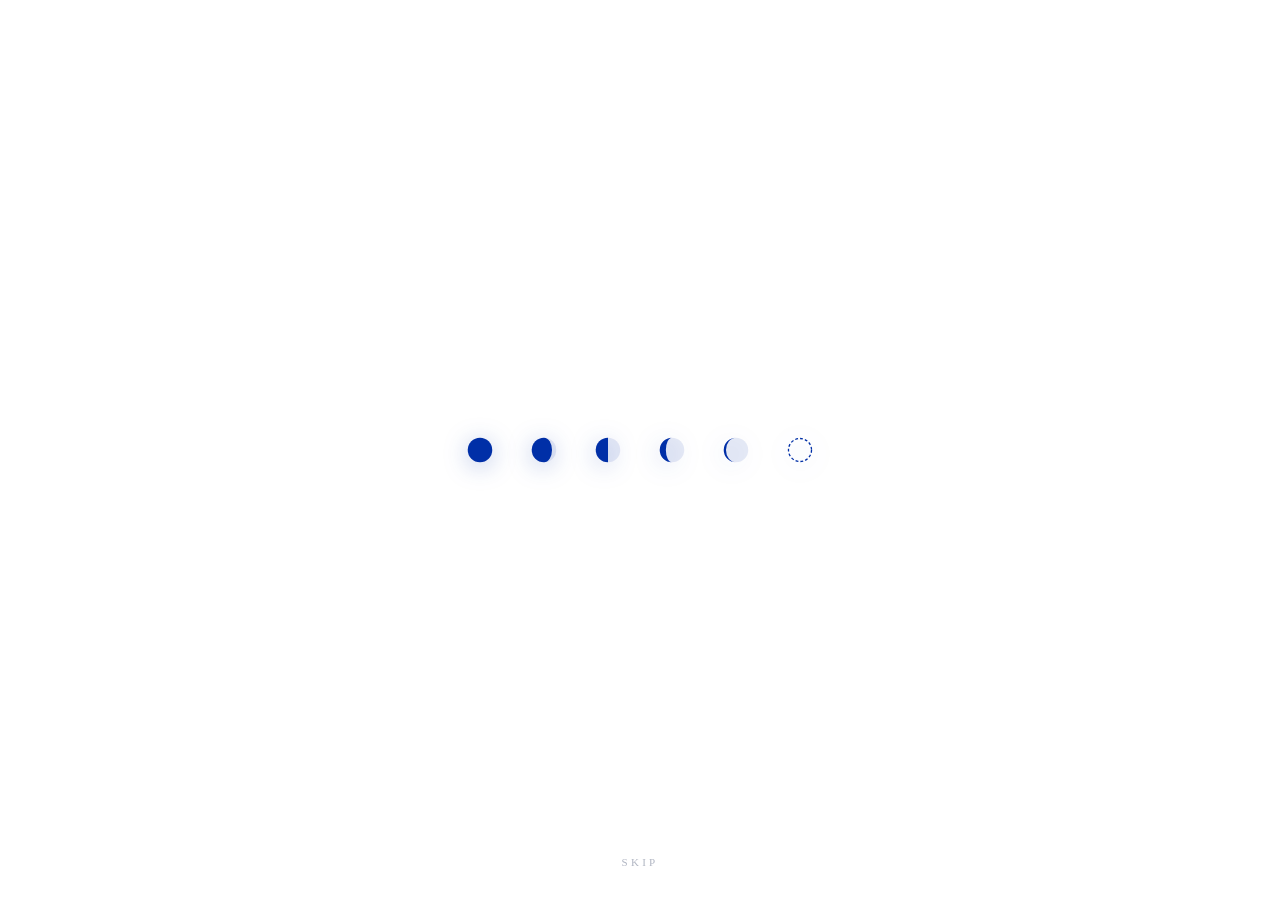
<file: index.html>
<!DOCTYPE html>
<html lang="zh-CN">
<head>
<meta charset="UTF-8" />
<meta name="viewport" content="width=device-width,initial-scale=1.0" />
<title>白鸟的接单小站</title>
<link rel="stylesheet" href="style.css" />
<!-- 仅在移动端预加载思源宋体 CN Light 子集字体，桌面端不产生额外请求 -->
<link rel="preload" as="font" type="font/woff2" href="assets/SourceHanSerifCN-Light.woff2" crossorigin media="(max-width:640px)" />
</head>
<body>

  <!-- ==================== 初始白底加载界面（6个由盈到缺克莱因蓝月相 -> welcome） ==================== -->
  <div class="loader-screen" id="loaderScreen">
    <div class="loader-stage">
      <div class="loader-moons" id="loaderMoons">
        <svg class="loader-moon" viewBox="0 0 36 36" aria-hidden="true">
          <circle cx="18" cy="18" r="13" fill="#002FA7"/>
        </svg>
        <svg class="loader-moon" viewBox="0 0 36 36" aria-hidden="true">
          <circle cx="18" cy="18" r="13" fill="rgba(0,47,167,0.10)"/>
          <path d="M18 5 A13 13 0 0 0 18 31 A8.5 13 0 0 0 18 5 Z" fill="#002FA7"/>
        </svg>
        <svg class="loader-moon" viewBox="0 0 36 36" aria-hidden="true">
          <circle cx="18" cy="18" r="13" fill="rgba(0,47,167,0.10)"/>
          <path d="M18 5 A13 13 0 0 0 18 31 Z" fill="#002FA7"/>
        </svg>
        <svg class="loader-moon" viewBox="0 0 36 36" aria-hidden="true">
          <circle cx="18" cy="18" r="13" fill="rgba(0,47,167,0.10)"/>
          <path d="M18 5 A13 13 0 0 0 18 31 A6.5 13 0 0 1 18 5 Z" fill="#002FA7"/>
        </svg>
        <svg class="loader-moon" viewBox="0 0 36 36" aria-hidden="true">
          <circle cx="18" cy="18" r="13" fill="rgba(0,47,167,0.10)"/>
          <path d="M18 5 A13 13 0 0 0 18 31 A10.6 13 0 0 1 18 5 Z" fill="#002FA7"/>
        </svg>
        <svg class="loader-moon" viewBox="0 0 36 36" aria-hidden="true">
          <circle cx="18" cy="18" r="12.2" fill="none" stroke="#002FA7" stroke-width="1.4" stroke-dasharray="3 2.2"/>
        </svg>
      </div>

      <div class="loader-welcome" id="loaderWelcome" aria-label="welcome">
        <span>w</span><span>e</span><span>l</span><span>c</span><span>o</span><span>m</span><span>e</span>
      </div>
    </div>

    <button class="loader-skip" id="loaderSkip" type="button">SKIP</button>
  </div>

  <!-- ==================== 联系方式弹窗（底图：https://pic1.imgdb.cn/i/034sMS7Hkhy7Dxhd1ig1c6.jpg，点击复制 ID） ==================== -->
  <div class="modal-overlay" id="contactModal" role="dialog" aria-modal="true" aria-labelledby="contactModalTitle">
    <div class="modal-dialog contact-dialog">
      <div>
        <div class="modal-star">✦</div>
        <div class="modal-title" id="contactModalTitle">联系方式</div>
        <div class="modal-sub">CONTACT INFORMATION</div>
      </div>

      <div>
        <div class="contact-list">
          <div class="contact-row" data-copy="shirotori1126" title="点击复制微信号">
            <span class="contact-platform">微信</span>
            <div class="contact-right">
              <span class="contact-id">shirotori1126</span>
              <span class="contact-copy-tag">复制</span>
            </div>
          </div>

          <div class="contact-row" data-copy="4291061676" title="点击复制小红书号">
            <span class="contact-platform">小红书</span>
            <div class="contact-right">
              <span class="contact-id">4291061676</span>
              <span class="contact-copy-tag">复制</span>
            </div>
          </div>
        </div>

        <div class="contact-hint" id="contactCopyHint">点击上方任意一行即可一键复制对应 ID</div>

        <div class="modal-actions">
          <button type="button" class="modal-btn modal-btn-yes" id="contactModalClose">关闭</button>
        </div>
      </div>
    </div>
  </div>

  <!-- ==================== 点击下载图片时的确认弹窗：“是否已经阅读完毕注意事项？” ==================== -->
  <div class="modal-overlay" id="notesConfirmModal" role="dialog" aria-modal="true" aria-labelledby="modalTitle">
    <div class="modal-dialog">
      <div class="modal-star">✦</div>
      <div class="modal-title" id="modalTitle">是否已经阅读完毕注意事项？</div>
      <div class="modal-tip" id="modalTip"></div>
      <div class="modal-actions">
        <a class="modal-btn modal-btn-yes" id="modalBtnYes" href="javascript:void(0)">是</a>
        <button type="button" class="modal-btn modal-btn-no" id="modalBtnNo">否</button>
      </div>
    </div>
  </div>

  <!-- ==================== 4. 自适应高度的多视图舞台 ==================== -->
  <div class="views-stage" id="viewsStage">

    <!-- ==================== 视图 A：主界面（首页） ==================== -->
    <section class="view view-home home is-active" id="view-home">
      <header class="home-header">
        <div><span class="dot"></span>SHIRATORI STUDIO</div>
        <!-- 5. 首页最上方右侧改为“联系方式 CONTACT”，点击弹出联系方式窗口 -->
        <button type="button" class="contact-trigger" id="openContactBtn">
          <span>联系方式</span>
          <span class="sep">·</span>
          <span>CONTACT</span>
        </button>
      </header>

      <!-- 正无穷行星带画布：纯粒子星尘自然过渡，在月亮图层之下 -->
      <canvas class="mobius-canvas" id="mobiusCanvas"></canvas>

      <!-- 核心视觉：月亮 (z-index: 2) + 景深 SHIRATORI 与单行灰色小字 (z-index: 3) -->
      <main class="hero-stage" id="heroStage">
        <div class="moon-stage" id="moonStage" title="点击月亮激起星环涟漪">
          <img src="assets/moon.png" alt="moon" draggable="false" />
        </div>

        <div class="brand-wrap" id="brandWrap">
          <div class="brand" aria-label="SHIRATORI">
            <span>S</span><span>H</span><span>I</span><span>R</span><span>A</span><span>T</span><span>O</span><span>R</span><span>I</span>
          </div>
          <div class="brand-sub">FOR AESTHETIC COMMISSIONS</div>
        </div>
      </main>

      <!-- 底部区域：无底色无边框音乐播放器（十字星芒） + 三个选项 + 水印 -->
      <footer class="home-footer">
        <div class="ins-player" id="insPlayer" aria-label="音乐播放器">
          <audio id="bgmAudio" preload="metadata"></audio>
          <div class="ins-player-top">
            <div class="ins-song-info">
              <!-- 1. 歌曲名前改为十字星芒（Four-Point Cross Starburst），保持上下浮动发光动态效果不变 -->
              <svg class="ins-pentagram" viewBox="0 0 24 24" aria-hidden="true">
                <!-- 斜向纤细星芒辅光 -->
                <path
                  d="M5.2 5.2 L10.7 10.7 L12 9.8 L13.3 10.7 L18.8 5.2 L13.3 12 L18.8 18.8 L12 13.3 L5.2 18.8 L10.7 12 Z"
                  fill="rgba(255,255,255,0.42)"
                />
                <!-- 主十字修长星芒 -->
                <path
                  d="M12 0.8 C12.5 8.1 15.9 11.5 23.2 12 C15.9 12.5 12.5 15.9 12 23.2 C11.5 15.9 8.1 12.5 0.8 12 C8.1 11.5 11.5 8.1 12 0.8 Z"
                  fill="#ffffff"
                />
                <circle cx="12" cy="12" r="1.6" fill="#ffffff" />
              </svg>
              <span class="ins-title" id="playerTitle">梦到内河</span>
            </div>

            <div class="ins-meta-right">
              <div class="ins-controls">
                <button class="ins-btn" id="btnMode" type="button" title="切换播放模式">
                  <svg id="modeIcon" viewBox="0 0 24 24">
                    <polyline points="17 1 21 5 17 9"></polyline>
                    <path d="M3 11V9a4 4 0 0 1 4-4h14"></path>
                    <polyline points="7 23 3 19 7 15"></polyline>
                    <path d="M21 13v2a4 4 0 0 1-4 4H3"></path>
                  </svg>
                </button>

                <button class="ins-btn" id="btnPrev" type="button" title="上一首">
                  <svg viewBox="0 0 24 24">
                    <polygon points="19 20 9 12 19 4 19 20"></polygon>
                    <line x1="5" y1="19" x2="5" y2="5"></line>
                  </svg>
                </button>

                <button class="ins-btn ins-btn-play" id="btnPlay" type="button" title="播放 / 暂停">
                  <svg id="playIcon" viewBox="0 0 24 24">
                    <polygon points="7 4 20 12 7 20 7 4"></polygon>
                  </svg>
                </button>

                <button class="ins-btn" id="btnNext" type="button" title="下一首">
                  <svg viewBox="0 0 24 24">
                    <polygon points="5 4 15 12 5 20 5 4"></polygon>
                    <line x1="19" y1="5" x2="19" y2="19"></line>
                  </svg>
                </button>
              </div>
              <span class="ins-mode-label" id="modeLabel">顺序循环</span>
              <span class="ins-time" id="playerTime">0:00 / 0:00</span>
            </div>
          </div>

          <div class="ins-progress-wrap" id="progressWrap" title="点击跳转进度">
            <div class="ins-progress-bar">
              <div class="ins-progress-fill" id="progressFill"></div>
              <div class="ins-progress-dot" id="progressDot"></div>
            </div>
          </div>
        </div>

        <nav class="options">
          <a class="option" href="#order" data-target="order" data-speed="2.2">
            <svg class="phase" viewBox="0 0 32 32" aria-hidden="true">
              <circle cx="16" cy="16" r="10.5" fill="rgba(255,255,255,0.06)"/>
              <path d="M16 5.5 A10.5 10.5 0 0 1 16 26.5 A7.2 10.5 0 0 0 16 5.5 Z" fill="#f2f5ff"/>
            </svg>
            <span class="zh">需求填写</span>
            <span class="en">ORDER</span>
            <span class="dot-indicator"></span>
          </a>

          <a class="option" href="#notes" data-target="notes" data-speed="2.2">
            <svg class="phase" viewBox="0 0 32 32" aria-hidden="true">
              <circle cx="16" cy="16" r="10.5" fill="rgba(255,255,255,0.06)"/>
              <path d="M16 5.5 A10.5 10.5 0 0 1 16 26.5 Z" fill="#f2f5ff"/>
            </svg>
            <span class="zh">注意事项</span>
            <span class="en">NOTES</span>
            <span class="dot-indicator"></span>
          </a>

          <a class="option" href="#share" data-target="share" data-speed="2.2">
            <svg class="phase" viewBox="0 0 32 32" aria-hidden="true">
              <circle cx="16" cy="16" r="10.5" fill="#f2f5ff"/>
            </svg>
            <span class="zh">美化分享</span>
            <span class="en">SHARE</span>
            <span class="dot-indicator"></span>
          </a>
        </nav>

        <div class="watermark">@shiratori</div>
      </footer>
    </section>

    <!-- ==================== 视图 B：需求填写 ==================== -->
    <section class="view page" id="view-order">
      <header class="topbar">
        <div class="brand-sm" data-target="home">SHIRATORI</div>
        <div class="sub-nav">
          <button class="sub-nav-link active" data-target="order" type="button">需求填写</button>
          <button class="sub-nav-link" data-target="notes" type="button">注意事项</button>
          <button class="sub-nav-link" data-target="share" type="button">美化分享</button>
          <button class="back" data-target="home" type="button">← 返回首页</button>
        </div>
      </header>

      <main class="page-inner">
        <form id="orderForm">
          <!-- 右上角必填项「填表人」（克莱因蓝字体，明显展示） -->
          <div class="order-head-row">
            <div class="order-head-left">
              <h1>需求填写</h1>
              <p class="sub">请勾选您需要的美化项目并填写具体要求，底部将实时计算总金额，提交后可生成小票样式需求单图片。</p>
            </div>
            <div class="filler-box">
              <label class="filler-label" for="fillerNameInput">填表人<span class="req">*</span></label>
              <input
                type="text"
                name="filler_name"
                id="fillerNameInput"
                class="filler-input"
                placeholder="请填写您的称呼 / ID"
                required
              />
            </div>
          </div>

          <div class="divider"></div>

          <!-- 01 您需要？ -->
          <div class="form-section">
            <div class="section-title">
              <span class="num">01</span>您需要？
              <span class="hint">可多选，勾选后均可展开选填备注栏</span>
            </div>

            <div class="choice-list" id="serviceList">
              <!-- 全局美化 -->
              <div class="choice-item" data-item="global">
                <div class="choice-head">
                  <label class="choice-label">
                    <input type="checkbox" name="svc_global" value="1" />
                    <span>全局美化</span>
                  </label>
                  <span class="catalog-dots"></span>
                  <span class="catalog-price">30￥</span>
                </div>
                <div class="choice-note">
                  <input type="text" name="note_global" placeholder="备注（选填）：对全局美化的补充说明……" />
                </div>
              </div>

              <!-- 正文前状态栏 -->
              <div class="choice-item" data-item="pre_status">
                <div class="choice-head">
                  <label class="choice-label">
                    <input type="checkbox" name="svc_pre_status" value="1" />
                    <span>正文前状态栏</span>
                  </label>
                  <span class="catalog-dots"></span>
                  <span class="catalog-price">3￥</span>
                </div>
                <div class="choice-note">
                  <input type="text" name="note_pre_status" placeholder="备注（选填）：需要展示的字段或样式说明……" />
                </div>
              </div>

              <!-- 正文后状态栏 -->
              <div class="choice-item" data-item="post_status">
                <div class="choice-head">
                  <label class="choice-label">
                    <input type="checkbox" name="svc_post_status" value="1" />
                    <span>正文后状态栏<span class="choice-subdesc">默认三个，多一个加3￥</span></span>
                  </label>
                  <div class="qty-stepper">
                    <span>数量</span>
                    <button type="button" class="qty-btn" data-step="-1" data-for="post_qty">−</button>
                    <span class="qty-val" id="post_qty_val">3</span>
                    <button type="button" class="qty-btn" data-step="1" data-for="post_qty">+</button>
                    <span>个</span>
                    <input type="hidden" name="post_qty" id="post_qty" value="3" data-min="3" />
                  </div>
                  <span class="catalog-dots"></span>
                  <span class="catalog-price">5￥</span>
                </div>
                <div class="choice-note">
                  <input type="text" name="note_post_status" placeholder="备注（选填）：各状态栏具体内容或顺序……" />
                </div>
              </div>

              <!-- 侧边栏 -->
              <div class="choice-item" data-item="sidebar">
                <div class="choice-head">
                  <label class="choice-label">
                    <input type="checkbox" name="svc_sidebar" value="1" />
                    <span>侧边栏</span>
                  </label>
                  <div class="qty-stepper">
                    <span>数量</span>
                    <button type="button" class="qty-btn" data-step="-1" data-for="sidebar_qty">−</button>
                    <span class="qty-val" id="sidebar_qty_val">1</span>
                    <button type="button" class="qty-btn" data-step="1" data-for="sidebar_qty">+</button>
                    <span>个</span>
                    <input type="hidden" name="sidebar_qty" id="sidebar_qty" value="1" data-min="1" />
                  </div>
                  <span class="catalog-dots"></span>
                  <span class="catalog-price">5￥</span>
                </div>
                <div class="choice-note">
                  <input type="text" name="note_sidebar" placeholder="备注（选填）：侧边栏栏目/功能说明……" />
                </div>
              </div>

              <!-- 开屏动画 -->
              <div class="choice-item" data-item="splash">
                <div class="choice-head">
                  <label class="choice-label">
                    <input type="checkbox" name="svc_splash" value="1" />
                    <span>开屏动画</span>
                  </label>
                  <span class="catalog-dots"></span>
                  <span class="catalog-price">5￥</span>
                </div>
                <div class="choice-note">
                  <input type="text" name="note_splash" placeholder="备注（选填）：想要的开屏文案或动效感觉……" />
                </div>
              </div>

              <!-- 角色介绍组件 -->
              <div class="choice-item" data-item="char_card">
                <div class="choice-head">
                  <label class="choice-label">
                    <input type="checkbox" name="svc_char_card" value="1" />
                    <span>角色介绍组件</span>
                  </label>
                  <span class="catalog-dots"></span>
                  <span class="catalog-price">5￥</span>
                </div>
                <div class="choice-note">
                  <input type="text" name="note_char_card" placeholder="备注（选填）：角色名、人设信息或版式偏好……" />
                </div>
              </div>

              <!-- npc介绍组件 -->
              <div class="choice-item" data-item="npc_card">
                <div class="choice-head">
                  <label class="choice-label">
                    <input type="checkbox" name="svc_npc_card" value="1" />
                    <span>npc介绍组件</span>
                  </label>
                  <span class="catalog-dots"></span>
                  <span class="catalog-price">5￥</span>
                </div>
                <div class="choice-note">
                  <input type="text" name="note_npc_card" placeholder="备注（选填）：NPC数量、信息字段或样式……" />
                </div>
              </div>

              <!-- 桌宠 -->
              <div class="choice-item" data-item="pet">
                <div class="choice-head">
                  <label class="choice-label">
                    <input type="checkbox" name="svc_pet" value="1" />
                    <span>桌宠<span class="choice-subdesc">需自带q版图</span></span>
                  </label>
                  <span class="catalog-dots"></span>
                  <span class="catalog-price">15￥</span>
                </div>
                <div class="choice-note">
                  <input type="text" name="note_pet" placeholder="备注（选填）：桌宠互动动作或位置说明……" />
                </div>
              </div>

              <!-- 其余小组件 -->
              <div class="choice-item" data-item="other_widget">
                <div class="choice-head">
                  <label class="choice-label">
                    <input type="checkbox" name="svc_other_widget" value="1" />
                    <span>其余小组件<span class="choice-subdesc">视复杂程度不等</span></span>
                  </label>
                  <span class="catalog-dots"></span>
                  <span class="catalog-price">5￥起步</span>
                </div>
                <div class="choice-note">
                  <input type="text" name="note_other_widget" placeholder="备注（选填）：请描述想要的小组件效果……" />
                </div>
              </div>
            </div>
          </div>

          <!-- 02 是否需要加急？ -->
          <div class="form-section">
            <div class="section-title">
              <span class="num">02</span>是否需要加急？
            </div>
            <div class="radio-catalog">
              <div class="choice-head">
                <label class="choice-label">
                  <input type="radio" name="urgent" value="yes" />
                  <span>需要</span>
                </label>
                <span class="catalog-dots"></span>
                <span class="catalog-price">金额x2</span>
              </div>
              <div class="choice-head">
                <label class="choice-label">
                  <input type="radio" name="urgent" value="no" checked />
                  <span>不需要</span>
                </label>
                <span class="catalog-dots"></span>
                <span class="catalog-price">常规排期</span>
              </div>
            </div>
          </div>

          <!-- 03 聊天背景图是否指定char图？ -->
          <div class="form-section">
            <div class="section-title">
              <span class="num">03</span>聊天背景图是否指定char图？
            </div>
            <div class="radio-catalog">
              <div class="choice-head">
                <label class="choice-label">
                  <input type="radio" name="bg_char" value="指定 · 您自行提供" required />
                  <span>指定</span>
                </label>
                <span class="catalog-dots"></span>
                <span class="catalog-price" style="color:#666;font-weight:400;">您自行提供</span>
              </div>
              <div class="choice-head">
                <label class="choice-label">
                  <input type="radio" name="bg_char" value="不指定 · 默认我自由发挥" checked />
                  <span>不指定</span>
                </label>
                <span class="catalog-dots"></span>
                <span class="catalog-price" style="color:#666;font-weight:400;">默认我自由发挥</span>
              </div>
            </div>
          </div>

          <!-- 04 具体要求 -->
          <div class="form-section">
            <div class="section-title">
              <span class="num">04</span>具体要求
              <span class="hint">以下均为必填</span>
            </div>

            <div class="field">
              <label>整体风格？ <span class="req">*</span></label>
              <input type="text" name="req_style" placeholder="例如：简约、清新、文艺、复古画报、新中式……" required />
            </div>

            <div class="field">
              <label>色系？ <span class="req">*</span></label>
              <input type="text" name="req_color" placeholder="例如：黑白+克莱因蓝、灰粉、冷银白、奶白浅灰……" required />
            </div>

            <div class="field">
              <label>元素？ <span class="req">*</span></label>
              <input type="text" name="req_element" placeholder="例如：月相、星轨、白鸟、玫瑰、胶片、书页……" required />
            </div>
          </div>

          <!-- 05 有无其余特殊要求？ -->
          <div class="form-section">
            <div class="section-title">
              <span class="num">05</span>有无其余特殊要求？
            </div>
            <div class="radio-row">
              <label class="choice-label">
                <input type="radio" name="has_special" value="no" checked />
                <span>无</span>
              </label>
              <label class="choice-label">
                <input type="radio" name="has_special" value="yes" />
                <span>有<span class="choice-subdesc">勾选展开必填备注栏</span></span>
              </label>
            </div>
            <div class="field" id="specialNoteWrap" style="display:none;margin-top:16px;">
              <label>特殊要求备注 <span class="req">*</span></label>
              <input type="text" name="special_note" id="specialNoteInput" placeholder="请详细填写您的特殊要求……" />
            </div>
          </div>

          <!-- 底部实时总金额显示 -->
          <div class="total-bar">
            <div class="total-left">
              <span class="total-label">当前预估总金额</span>
              <span class="total-breakdown" id="totalBreakdown">暂未勾选项目</span>
            </div>
            <div class="total-amount" id="totalAmount">0￥</div>
          </div>

          <button class="btn-submit" type="submit">生成小票样式需求单</button>
          <p class="form-note">提交后将在下方生成包含您 ID 及专属配色备注的「SHIRATORI 客单小票」，可一键下载保存。</p>
        </form>

        <div class="export-area" id="exportArea">
          <h3 style="font-size:17px;font-weight:400;letter-spacing:.12em;margin-bottom:18px;">需求单小票预览</h3>
          <div class="receipt-preview-wrap">
            <canvas id="exportCanvas"></canvas>
            <img id="exportPreviewImg" class="receipt-preview-img" alt="SHIRATORI 需求单小票" />
          </div>
          <button type="button" id="downloadBtn" class="btn-submit">下载小票图片</button>
          <p class="download-status-tip" id="downloadStatusTip"></p>
          <p class="form-note" style="margin-top:8px;">点击按钮即可下载保存；也可直接在上方小票图片上「右键 → 图片另存为 / 长按保存」。</p>
        </div>
      </main>

      <div class="page-watermark">@shiratori</div>
    </section>

    <!-- ==================== 视图 C：注意事项 ==================== -->
    <section class="view page" id="view-notes">
      <header class="topbar">
        <div class="brand-sm" data-target="home">SHIRATORI</div>
        <div class="sub-nav">
          <button class="sub-nav-link" data-target="order" type="button">需求填写</button>
          <button class="sub-nav-link active" data-target="notes" type="button">注意事项</button>
          <button class="sub-nav-link" data-target="share" type="button">美化分享</button>
          <button class="back" data-target="home" type="button">← 返回首页</button>
        </div>
      </header>

      <main class="page-inner">
        <h1>注意事项</h1>
        <p class="sub">约单前请仔细阅读以下说明，确认合适后再进行委托。</p>
        <div class="divider"></div>

        <div class="block">
          <h3>关于美化</h3>
          <ul>
            <li>使用可商用小助手和自己的小助手制作，需标注商用小助手会和您说明</li>
            <li>请在确认能接受我风格的前提下进行约单</li>
            <li>更擅长简约、清新、文艺的风格，最不擅长赛博朋克和极繁主义</li>
          </ul>
        </div>

        <div class="block">
          <h3>关于修改</h3>
          <ul>
            <li>不接受任何形式的多人审稿，请见谅</li>
            <li>不接受无法在24h以内回复消息，出现这样的情况会主动提出终止合作，请见谅</li>
            <li>全局美化修改不超过10处，组件修改次数不超过5次，请尽量一次性说完所有要求，在我向您确认修改完成后，不再接受“还是之前的更好”或者重新对这部分提出修改要求</li>
          </ul>
        </div>

        <div class="block">
          <h3>关于流程</h3>
          <ul>
            <li>我的习惯是先做全局美化，再做状态栏、侧边栏，最后做其他组件，如果需要我先做什么可以提前说明</li>
            <li>效果会以预览图和视频的形式发送给您，如果想在卡内预览，我会给您发送链接</li>
          </ul>
        </div>

        <div class="block">
          <h3>其他</h3>
          <ul>
            <li>合作过程中有任何不满意或者其他原因可随时提出终止合作，我会按照已经制作的状况收取费用，或者不收取任何费用，我也不会发送作品并会将作品回收再使用</li>
          </ul>
        </div>

        <p class="thanks-closing">以上，感谢各位单主的信任，我会努力做出让您满意的美化❤</p>
      </main>

      <div class="page-watermark">@shiratori</div>
    </section>

    <!-- ==================== 视图 D：美化分享（白底） ==================== -->
    <section class="view page" id="view-share">
      <header class="topbar">
        <div class="brand-sm" data-target="home">SHIRATORI</div>
        <div class="sub-nav">
          <button class="sub-nav-link" data-target="order" type="button">需求填写</button>
          <button class="sub-nav-link" data-target="notes" type="button">注意事项</button>
          <button class="sub-nav-link active" data-target="share" type="button">美化分享</button>
          <button class="back" data-target="home" type="button">← 返回首页</button>
        </div>
      </header>

      <main class="page-inner">
        <h1>美化分享</h1>
        <div class="divider"></div>
        <p class="coming-soon">敬请期待</p>
      </main>

      <div class="page-watermark">@shiratori</div>
    </section>

  </div>

  <script>
  (function(){
    /* ============================================================
     * 1. 初始白底加载动画：6个克莱因蓝月相（由盈到缺）-> welcome -> 进入主界面
     * ============================================================ */
    const loaderScreen  = document.getElementById('loaderScreen');
    const loaderMoons   = document.getElementById('loaderMoons');
    const moonIcons     = loaderMoons.querySelectorAll('.loader-moon');
    const loaderWelcome = document.getElementById('loaderWelcome');
    const welcomeChars  = loaderWelcome.querySelectorAll('span');
    const loaderSkip    = document.getElementById('loaderSkip');
    let loaderFinished  = false;

    function finishLoader(){
      if(loaderFinished) return;
      loaderFinished = true;
      loaderScreen.classList.add('is-hidden');
    }

    loaderSkip.addEventListener('click', finishLoader);

    const stepDelay = 280;
    moonIcons.forEach(function(icon, idx){
      setTimeout(function(){
        if(loaderFinished) return;
        icon.classList.add('active');
      }, 220 + idx * stepDelay);
    });

    const allMoonsTime = 220 + moonIcons.length * stepDelay + 340;
    setTimeout(function(){
      if(loaderFinished) return;
      loaderMoons.classList.add('fade-out');
      setTimeout(function(){
        if(loaderFinished) return;
        loaderWelcome.classList.add('show');
        welcomeChars.forEach(function(ch, i){
          setTimeout(function(){
            ch.classList.add('char-in');
          }, i * 75);
        });
      }, 320);
    }, allMoonsTime);

    setTimeout(finishLoader, allMoonsTime + 1550);

    /* ============================================================
     * 4. 页面高度完全自适应 + 丝滑单页多视图切换
     *    （非当前视图平时 display:none，切换瞬间旧视图设为 is-leaving 叠层淡出，结束后立即隐藏）
     * ============================================================ */
    const views = {
      home:  document.getElementById('view-home'),
      order: document.getElementById('view-order'),
      notes: document.getElementById('view-notes'),
      share: document.getElementById('view-share')
    };

    let currentView = 'home';
    let hasVisitedNotes = false;
    try {
      if(sessionStorage.getItem('shiratori_visited_notes') === '1'){
        hasVisitedNotes = true;
      }
    } catch(e){}

    function markNotesVisited(){
      hasVisitedNotes = true;
      try { sessionStorage.setItem('shiratori_visited_notes', '1'); } catch(e){}
      if(typeof syncModalYesLinkAttr === 'function'){
        syncModalYesLinkAttr();
      }
    }

    function switchView(name, pushHash){
      const target = views[name] ? name : 'home';
      if(target === 'notes'){
        markNotesVisited();
      }
      if(target !== currentView){
        const prevEl = views[currentView];
        const nextEl = views[target];
        if(prevEl){
          prevEl.classList.remove('is-active');
          prevEl.classList.add('is-leaving');
          setTimeout(function(){
            prevEl.classList.remove('is-leaving');
          }, 640);
        }
        nextEl.classList.remove('is-leaving');
        // 触发重排以让新进入的视图执行丝滑淡入过渡
        void nextEl.offsetWidth;
        nextEl.classList.add('is-active');
        currentView = target;
      }
      window.scrollTo({ top: 0, behavior: 'smooth' });
      document.body.classList.toggle('is-light-view', target !== 'home');
      if(pushHash !== false){
        if(target === 'home'){
          history.replaceState(null, '', location.pathname + location.search);
        } else {
          history.replaceState(null, '', '#' + target);
        }
      }
    }

    document.querySelectorAll('[data-target]').forEach(function(el){
      el.addEventListener('click', function(e){
        e.preventDefault();
        const t = el.getAttribute('data-target');
        switchView(t, true);
      });
    });

    window.addEventListener('hashchange', function(){
      const h = (location.hash || '').replace('#', '');
      switchView(h || 'home', false);
    });

    const initHash = (location.hash || '').replace('#', '');
    if(initHash && views[initHash]){
      switchView(initHash, false);
    }

    /* ============================================================
     * 5. 首页右上角「联系方式 · CONTACT」弹窗 + 点击一键复制微信/小红书 ID
     * ============================================================ */
    const openContactBtn    = document.getElementById('openContactBtn');
    const contactModal      = document.getElementById('contactModal');
    const contactModalClose = document.getElementById('contactModalClose');
    const contactCopyHint   = document.getElementById('contactCopyHint');

    function copyTextToClipboard(text){
      if(navigator.clipboard && navigator.clipboard.writeText){
        return navigator.clipboard.writeText(text).catch(function(){
          return fallbackCopyText(text);
        });
      }
      return fallbackCopyText(text);
    }

    function fallbackCopyText(text){
      return new Promise(function(resolve){
        const ta = document.createElement('textarea');
        ta.value = text;
        ta.style.position = 'fixed';
        ta.style.opacity = '0';
        document.body.appendChild(ta);
        ta.focus();
        ta.select();
        try { document.execCommand('copy'); } catch(e){}
        document.body.removeChild(ta);
        resolve();
      });
    }

    if(openContactBtn){
      openContactBtn.addEventListener('click', function(){
        contactCopyHint.textContent = '点击上方任意一行即可一键复制对应 ID';
        contactModal.classList.add('is-open');
      });
    }

    if(contactModalClose){
      contactModalClose.addEventListener('click', function(){
        contactModal.classList.remove('is-open');
      });
    }

    contactModal.addEventListener('click', function(e){
      if(e.target === contactModal){
        contactModal.classList.remove('is-open');
      }
    });

    document.querySelectorAll('.contact-row[data-copy]').forEach(function(row){
      row.addEventListener('click', function(){
        const idText = row.getAttribute('data-copy');
        const tag = row.querySelector('.contact-copy-tag');
        copyTextToClipboard(idText).then(function(){
          row.classList.add('copied');
          tag.textContent = '已复制';
          contactCopyHint.textContent = '已成功复制：' + idText;
          setTimeout(function(){
            row.classList.remove('copied');
            tag.textContent = '复制';
          }, 1600);
        });
      });
    });

    /* ============================================================
     * 6. 音乐播放器（共 12 首曲目：原 3 首 + 新增 9 首，全部已缓存本地并配远程回退）
     * ============================================================ */
    const playlist = [
      {
        title: '梦到内河',
        src: 'assets/song1.mp3',
        fallback: 'https://music.163.com/song/media/outer/url?id=29343388.mp3'
      },
      {
        title: '今生今世',
        src: 'assets/song2.mp3',
        fallback: 'https://music.163.com/song/media/outer/url?id=186422.mp3'
      },
      {
        title: '枕头',
        src: 'assets/song3.mp3',
        fallback: 'https://music.163.com/song/media/outer/url?id=187345.mp3'
      },
      {
        title: '大热',
        src: 'assets/song4.mp3',
        fallback: 'https://videotourl.com/audio/1792913810520-6798ecbe-a893-4f95-b6ba-ce5ec2bf6624.mp3'
      },
      {
        title: '挪亚方舟',
        src: 'assets/song5.mp3',
        fallback: 'https://music.163.com/song/media/outer/url?id=186496.mp3'
      },
      {
        title: '十号风球',
        src: 'assets/song6.mp3',
        fallback: 'https://music.163.com/song/media/outer/url?id=186459.mp3'
      },
      {
        title: '怪你过分美丽',
        src: 'assets/song7.mp3',
        fallback: 'https://music.163.com/song/media/outer/url?id=2163722623.mp3'
      },
      {
        title: '共同渡过 Together Forever',
        src: 'assets/song8.mp3',
        fallback: 'https://music.163.com/song/media/outer/url?id=2032788748.mp3'
      },
      {
        title: '当爱已成往事',
        src: 'assets/song9.mp3',
        fallback: 'https://videotourl.com/audio/1793888107583-9a39e701-1670-4e4a-9ed3-26eee324c69b.mp3'
      },
      {
        title: '侯斯顿之恋',
        src: 'assets/song10.mp3',
        fallback: 'https://videotourl.com/audio/1793888133389-a31e8435-3381-467a-b3a4-9c318b043c55.mp3'
      },
      {
        title: '我',
        src: 'assets/song11.mp3',
        fallback: 'https://videotourl.com/audio/1793888121881-f2a41a86-f968-43f3-ab07-c88d27689e06.mp3'
      },
      {
        title: '午后红茶',
        src: 'assets/song12.mp3',
        fallback: 'https://music.163.com/song/media/outer/url?id=1911495017.mp3'
      }
    ];

    const modes = [
      {
        key: 'loop',
        label: '顺序循环',
        svg: '<polyline points="17 1 21 5 17 9"></polyline><path d="M3 11V9a4 4 0 0 1 4-4h14"></path><polyline points="7 23 3 19 7 15"></polyline><path d="M21 13v2a4 4 0 0 1-4 4H3"></path>'
      },
      {
        key: 'random',
        label: '随机播放',
        svg: '<polyline points="16 3 21 3 21 8"></polyline><line x1="4" y1="20" x2="21" y2="3"></line><polyline points="21 16 21 21 16 21"></polyline><line x1="15" y1="15" x2="21" y2="21"></line><line x1="4" y1="4" x2="9" y2="9"></line>'
      },
      {
        key: 'single',
        label: '单曲循环',
        svg: '<polyline points="17 1 21 5 17 9"></polyline><path d="M3 11V9a4 4 0 0 1 4-4h14"></path><polyline points="7 23 3 19 7 15"></polyline><path d="M21 13v2a4 4 0 0 1-4 4H3"></path><line x1="12" y1="9" x2="12" y2="15"></line>'
      }
    ];

    const insPlayer    = document.getElementById('insPlayer');
    const audio        = document.getElementById('bgmAudio');
    const playerTitle  = document.getElementById('playerTitle');
    const playerTime   = document.getElementById('playerTime');
    const progressWrap = document.getElementById('progressWrap');
    const progressFill = document.getElementById('progressFill');
    const progressDot  = document.getElementById('progressDot');
    const btnPlay      = document.getElementById('btnPlay');
    const playIcon     = document.getElementById('playIcon');
    const btnPrev      = document.getElementById('btnPrev');
    const btnNext      = document.getElementById('btnNext');
    const btnMode      = document.getElementById('btnMode');
    const modeIcon     = document.getElementById('modeIcon');
    const modeLabel    = document.getElementById('modeLabel');

    let curIndex  = 0;
    let modeIndex = 0;

    function fmtTime(sec){
      if(!isFinite(sec) || sec < 0) return '0:00';
      const m = Math.floor(sec / 60);
      const s = Math.floor(sec % 60);
      return m + ':' + (s < 10 ? '0' + s : s);
    }

    function syncPlayUI(playing){
      insPlayer.classList.toggle('is-playing', playing);
      if(playing){
        playIcon.innerHTML = '<rect x="6" y="4" width="4" height="16"></rect><rect x="14" y="4" width="4" height="16"></rect>';
      } else {
        playIcon.innerHTML = '<polygon points="7 4 20 12 7 20 7 4"></polygon>';
      }
    }

    function loadTrack(idx, autoPlay){
      curIndex = (idx + playlist.length) % playlist.length;
      const track = playlist[curIndex];
      playerTitle.textContent = track.title;
      audio.dataset.usedFallback = '0';
      audio.src = track.src;
      progressFill.style.width = '0%';
      progressDot.style.left = '0%';
      playerTime.textContent = '0:00 / 0:00';
      if(autoPlay){
        audio.play().then(function(){
          syncPlayUI(true);
        }).catch(function(){
          syncPlayUI(false);
        });
      }
    }

    audio.addEventListener('error', function(){
      const track = playlist[curIndex];
      if(audio.dataset.usedFallback !== '1' && track && track.fallback){
        audio.dataset.usedFallback = '1';
        audio.src = track.fallback;
      }
    });

    function nextTrack(fromEnded){
      const curMode = modes[modeIndex].key;
      if(fromEnded && curMode === 'single'){
        audio.currentTime = 0;
        audio.play();
        return;
      }
      if(curMode === 'random'){
        let next = Math.floor(Math.random() * playlist.length);
        if(playlist.length > 1 && next === curIndex){
          next = (curIndex + 1) % playlist.length;
        }
        loadTrack(next, true);
      } else {
        loadTrack(curIndex + 1, true);
      }
    }

    function prevTrack(){
      const curMode = modes[modeIndex].key;
      if(curMode === 'random'){
        let prev = Math.floor(Math.random() * playlist.length);
        if(playlist.length > 1 && prev === curIndex){
          prev = (curIndex - 1 + playlist.length) % playlist.length;
        }
        loadTrack(prev, true);
      } else {
        loadTrack(curIndex - 1, true);
      }
    }

    btnPlay.addEventListener('click', function(){
      if(audio.paused){
        audio.play().then(function(){ syncPlayUI(true); }).catch(function(){});
      } else {
        audio.pause();
        syncPlayUI(false);
      }
    });

    btnNext.addEventListener('click', function(){ nextTrack(false); });
    btnPrev.addEventListener('click', function(){ prevTrack(); });

    btnMode.addEventListener('click', function(){
      modeIndex = (modeIndex + 1) % modes.length;
      modeIcon.innerHTML = modes[modeIndex].svg;
      modeLabel.textContent = modes[modeIndex].label;
    });

    audio.addEventListener('timeupdate', function(){
      const cur = audio.currentTime || 0;
      const dur = audio.duration || 0;
      const pct = dur > 0 ? Math.min(100, (cur / dur) * 100) : 0;
      progressFill.style.width = pct.toFixed(2) + '%';
      progressDot.style.left   = pct.toFixed(2) + '%';
      playerTime.textContent   = fmtTime(cur) + ' / ' + fmtTime(dur);
    });

    audio.addEventListener('loadedmetadata', function(){
      playerTime.textContent = fmtTime(audio.currentTime || 0) + ' / ' + fmtTime(audio.duration || 0);
    });

    audio.addEventListener('ended', function(){
      nextTrack(true);
    });

    progressWrap.addEventListener('click', function(e){
      const rect = progressWrap.getBoundingClientRect();
      const ratio = Math.max(0, Math.min(1, (e.clientX - rect.left) / rect.width));
      if(audio.duration){
        audio.currentTime = ratio * audio.duration;
      }
    });

    loadTrack(0, false);
    let autoPlayTried = false;
    function tryStartAudioOnce(){
      if(autoPlayTried) return;
      autoPlayTried = true;
      if(audio.paused){
        audio.play().then(function(){ syncPlayUI(true); }).catch(function(){});
      }
    }
    window.addEventListener('click', tryStartAudioOnce, { once: true });

    /* ============================================================
     * 主界面：正无穷（∞）行星尘埃带
     * ============================================================ */
    const canvas     = document.getElementById('mobiusCanvas');
    const ctx        = canvas.getContext('2d');
    const moonStage  = document.getElementById('moonStage');
    const brandWrap  = document.getElementById('brandWrap');
    const brandSpans = document.querySelectorAll('.brand span');
    const DPR        = Math.min(window.devicePixelRatio || 1, 2);

    let W = 0, H = 0, cx = 0, cy = 0, A = 0;

    const pointer = {
      x: 0, y: 0,
      nx: 0, ny: 0,
      tx: 0, ty: 0,
      active: false,
      speedBoost: 1,
      targetBoost: 1,
      pulse: 0
    };

    function syncCenter(){
      if(moonStage && views.home.classList.contains('is-active')){
        const r = moonStage.getBoundingClientRect();
        cx = (r.left + r.width / 2) * DPR;
        cy = (r.top  + r.height / 2) * DPR;
      } else {
        cx = W / 2;
        cy = H * 0.45;
      }
      A = Math.min(W * 0.46, H * 0.56);
    }

    function resize(){
      W = canvas.width  = Math.floor(innerWidth  * DPR);
      H = canvas.height = Math.floor(innerHeight * DPR);
      canvas.style.width  = innerWidth + 'px';
      canvas.style.height = innerHeight + 'px';
      syncCenter();
    }
    resize();
    addEventListener('resize', resize);

    const trail = [];
    window.addEventListener('mousemove', function(e){
      pointer.x = e.clientX * DPR;
      pointer.y = e.clientY * DPR;
      pointer.nx = (e.clientX / innerWidth  - 0.5) * 2;
      pointer.ny = (e.clientY / innerHeight - 0.5) * 2;
      pointer.active = true;

      if(views.home.classList.contains('is-active') && brandSpans.length){
        const focusIdx = (pointer.nx * 0.5 + 0.5) * (brandSpans.length - 1);
        brandSpans.forEach(function(sp, idx){
          const dist = Math.abs(idx - focusIdx);
          const blur = Math.max(0, (dist - 1.2) * 0.42);
          const z    = (18 - dist * 7).toFixed(1);
          const op   = Math.max(0.74, 1 - dist * 0.045).toFixed(2);
          sp.style.filter = 'blur(' + blur.toFixed(2) + 'px)';
          sp.style.opacity = op;
          sp.style.transform = 'translateZ(' + z + 'px)';
        });
      }

      if(views.home.classList.contains('is-active') && Math.random() < 0.65){
        trail.push({
          x: pointer.x + (Math.random() - 0.5) * 8 * DPR,
          y: pointer.y + (Math.random() - 0.5) * 8 * DPR,
          vx: (Math.random() - 0.5) * 0.45 * DPR,
          vy: (Math.random() - 0.5) * 0.45 * DPR - 0.25 * DPR,
          r: (0.6 + Math.random() * 1.2) * DPR,
          life: 1
        });
        if(trail.length > 42) trail.shift();
      }
    });

    const ripples = [];
    if(moonStage){
      moonStage.addEventListener('click', function(){
        pointer.pulse = 1;
        ripples.push({ r: moonStage.offsetWidth * 0.42 * DPR, alpha: 0.55 });
      });
    }

    document.querySelectorAll('.options .option').forEach(function(opt){
      opt.addEventListener('mouseenter', function(){
        pointer.targetBoost = 2.4;
      });
      opt.addEventListener('mouseleave', function(){
        pointer.targetBoost = 1;
        opt.style.transform = '';
      });
      opt.addEventListener('mousemove', function(e){
        const r = opt.getBoundingClientRect();
        const mx = (e.clientX - (r.left + r.width / 2)) * 0.18;
        const my = (e.clientY - (r.top  + r.height / 2)) * 0.18;
        opt.style.transform = 'translate(' + mx.toFixed(1) + 'px,' + (my - 3).toFixed(1) + 'px)';
      });
    });

    function infinityPoint(t, radialOffset, normalOffset, zJitter, time){
      const s = Math.sin(t);
      const c = Math.cos(t);
      const d = 1 + s * s;

      let x = (A * c) / d;
      let y = (A * 0.58 * s * c) / d;

      const dt = 0.01;
      const s2 = Math.sin(t + dt), c2 = Math.cos(t + dt), d2 = 1 + s2 * s2;
      const dx = (A * c2) / d2 - x;
      const dy = (A * 0.58 * s2 * c2) / d2 - y;
      const len = Math.hypot(dx, dy) || 1;
      const nx = -dy / len;
      const ny =  dx / len;

      const wingSpread = 0.62 + 0.78 * Math.abs(c);
      x += nx * radialOffset * wingSpread;
      y += ny * radialOffset * wingSpread;

      let z = Math.sin(t) * (A * 0.24) + normalOffset + zJitter;

      const tiltZ = -0.14 + Math.sin(time * 0.4) * 0.025 + pointer.tx * 0.08;
      const tiltX =  0.22 + Math.cos(time * 0.3) * 0.02  + pointer.ty * 0.10;

      const x1 = x * Math.cos(tiltZ) - y * Math.sin(tiltZ);
      const y1 = x * Math.sin(tiltZ) + y * Math.cos(tiltZ);
      const y2 = y1 * Math.cos(tiltX) - z * Math.sin(tiltX);
      const z2 = y1 * Math.sin(tiltX) + z * Math.cos(tiltX);

      const fov = 1150 * DPR;
      const scale = fov / (fov - z2);
      return {
        x: cx + x1 * scale,
        y: cy + y2 * scale,
        z: z2,
        scale: scale
      };
    }

    function randGauss(){
      return (Math.random() + Math.random() + Math.random() - 1.5) / 1.5;
    }

    const COUNT = 2000;
    const particles = [];
    for(let i = 0; i < COUNT; i++){
      const tier = Math.random();
      const spread = tier < 0.46 ? 0.046 : (tier < 0.84 ? 0.10 : 0.19);
      const isBright = Math.random() < 0.095;
      particles.push({
        t: Math.random() * Math.PI * 2,
        rRatio: randGauss() * spread,
        nRatio: randGauss() * 0.04,
        zRatio: randGauss() * 0.032,
        speed: (0.00055 + Math.random() * 0.0011) * (Math.random() < 0.14 ? 1.45 : 1),
        size: isBright ? (1.35 + Math.random() * 1.05) : (0.48 + Math.random() * 0.95),
        alpha: tier < 0.46
          ? (0.46 + Math.random() * 0.46)
          : (tier < 0.84 ? (0.28 + Math.random() * 0.46) : (0.14 + Math.random() * 0.30)),
        twinklePhase: Math.random() * Math.PI * 2,
        twinkleSpeed: 0.015 + Math.random() * 0.035,
        bright: isBright
      });
    }

    const bgStars = [];
    for(let i = 0; i < 85; i++){
      bgStars.push({
        x: Math.random(),
        y: Math.random(),
        r: (0.35 + Math.random() * 0.85) * DPR,
        a: 0.10 + Math.random() * 0.30,
        p: Math.random() * Math.PI * 2,
        s: 0.008 + Math.random() * 0.02
      });
    }

    let time = 0;
    function frame(){
      requestAnimationFrame(frame);
      if(!views.home.classList.contains('is-active')) return;

      time += 0.016;
      pointer.tx += (pointer.nx - pointer.tx) * 0.06;
      pointer.ty += (pointer.ny - pointer.ty) * 0.06;
      pointer.speedBoost += (pointer.targetBoost - pointer.speedBoost) * 0.08;
      if(pointer.pulse > 0.001) pointer.pulse *= 0.94; else pointer.pulse = 0;

      if(moonStage && brandWrap){
        const mx = (-pointer.tx * 7).toFixed(2);
        const my = (-pointer.ty * 7).toFixed(2);
        moonStage.style.transform = 'translate3d(' + mx + 'px,' + my + 'px,0)';
        const bx = (pointer.tx * 11).toFixed(2);
        const by = (pointer.ty * 8).toFixed(2);
        brandWrap.style.transform = 'translate(calc(-50% + ' + bx + 'px), calc(-46% + ' + by + 'px))';
      }

      syncCenter();
      ctx.clearRect(0, 0, W, H);

      for(const st of bgStars){
        st.p += st.s;
        const a = st.a * (0.55 + 0.45 * Math.sin(st.p));
        ctx.fillStyle = 'rgba(240,244,252,' + a.toFixed(3) + ')';
        ctx.beginPath();
        ctx.arc(st.x * W, st.y * H, st.r, 0, Math.PI * 2);
        ctx.fill();
      }

      ctx.save();
      ctx.globalCompositeOperation = 'lighter';

      const STEPS = 180;
      ctx.lineWidth = 20 * DPR;
      ctx.strokeStyle = 'rgba(255, 255, 255, 0.04)';
      ctx.beginPath();
      for(let i = 0; i <= STEPS; i++){
        const t = (i / STEPS) * Math.PI * 2;
        const p = infinityPoint(t, 0, 0, 0, time);
        if(i === 0) ctx.moveTo(p.x, p.y); else ctx.lineTo(p.x, p.y);
      }
      ctx.stroke();

      const pulseExpand = 1 + pointer.pulse * 0.12;
      for(let i = 0; i < COUNT; i++){
        const pt = particles[i];
        pt.t += pt.speed * pointer.speedBoost;
        if(pt.t > Math.PI * 2) pt.t -= Math.PI * 2;
        pt.twinklePhase += pt.twinkleSpeed;

        const pos = infinityPoint(
          pt.t,
          pt.rRatio * A * pulseExpand,
          pt.nRatio * A,
          pt.zRatio * A,
          time
        );

        let px = pos.x, py = pos.y;
        if(pointer.active){
          const dx = px - pointer.x;
          const dy = py - pointer.y;
          const dist2 = dx * dx + dy * dy;
          const maxR = 110 * DPR;
          if(dist2 < maxR * maxR && dist2 > 1){
            const dist = Math.sqrt(dist2);
            const push = (1 - dist / maxR) * 14 * DPR;
            px += (dx / dist) * push;
            py += (dy / dist) * push;
          }
        }

        const depthFactor = 0.60 + 0.40 * ((pos.z / (A * 0.28)) * 0.5 + 0.5);
        const tw = 0.74 + 0.26 * Math.sin(pt.twinklePhase);
        const alpha = Math.min(1, Math.max(0.06, (pt.alpha + pointer.pulse * 0.25) * depthFactor * tw));
        const radius = pt.size * DPR * pos.scale * (0.78 + 0.22 * depthFactor);

        if(pt.bright){
          const g = ctx.createRadialGradient(px, py, 0, px, py, radius * 4.2);
          g.addColorStop(0, 'rgba(255,255,255,' + Math.min(1, alpha * 1.02).toFixed(3) + ')');
          g.addColorStop(0.38, 'rgba(240,245,255,' + (alpha * 0.44).toFixed(3) + ')');
          g.addColorStop(1, 'rgba(0,0,0,0)');
          ctx.fillStyle = g;
          ctx.beginPath();
          ctx.arc(px, py, radius * 4.2, 0, Math.PI * 2);
          ctx.fill();
        } else {
          ctx.fillStyle = 'rgba(248,250,255,' + alpha.toFixed(3) + ')';
          ctx.beginPath();
          ctx.arc(px, py, radius, 0, Math.PI * 2);
          ctx.fill();
        }
      }

      for(let i = ripples.length - 1; i >= 0; i--){
        const rp = ripples[i];
        rp.r += 4.5 * DPR;
        rp.alpha *= 0.95;
        ctx.strokeStyle = 'rgba(255,255,255,' + rp.alpha.toFixed(3) + ')';
        ctx.lineWidth = 1.2 * DPR;
        ctx.beginPath();
        ctx.arc(cx, cy, rp.r, 0, Math.PI * 2);
        ctx.stroke();
        if(rp.alpha < 0.015) ripples.splice(i, 1);
      }

      for(let i = trail.length - 1; i >= 0; i--){
        const tr = trail[i];
        tr.x += tr.vx;
        tr.y += tr.vy;
        tr.life -= 0.032;
        if(tr.life <= 0){
          trail.splice(i, 1);
          continue;
        }
        ctx.fillStyle = 'rgba(255,255,255,' + (tr.life * 0.55).toFixed(3) + ')';
        ctx.beginPath();
        ctx.arc(tr.x, tr.y, tr.r * tr.life, 0, Math.PI * 2);
        ctx.fill();
      }

      ctx.restore();
    }
    requestAnimationFrame(frame);

    /* ============================================================
     * 需求填写 + 3. 小票上用户 ID 前不加“填表人”字样 + 2. 修复小票图片点击下载
     * ============================================================ */
    const orderForm         = document.getElementById('orderForm');
    const totalAmountEl     = document.getElementById('totalAmount');
    const totalBreakdownEl  = document.getElementById('totalBreakdown');
    const specialNoteWrap   = document.getElementById('specialNoteWrap');
    const specialNoteInput  = document.getElementById('specialNoteInput');
    const downloadBtn       = document.getElementById('downloadBtn');
    const notesConfirmModal = document.getElementById('notesConfirmModal');
    const modalTip          = document.getElementById('modalTip');
    const modalBtnYes       = document.getElementById('modalBtnYes');
    const modalBtnNo        = document.getElementById('modalBtnNo');

    let latestReceiptDataUrl = '';
    let latestFillerName     = '';

    document.querySelectorAll('#serviceList .choice-item').forEach(function(item){
      const cb = item.querySelector('input[type="checkbox"]');
      cb.addEventListener('change', function(){
        item.classList.toggle('is-checked', cb.checked);
        calculateTotal();
      });
    });

    document.querySelectorAll('.qty-btn').forEach(function(btn){
      btn.addEventListener('click', function(){
        const targetId = btn.getAttribute('data-for');
        const step = parseInt(btn.getAttribute('data-step'), 10);
        const input = document.getElementById(targetId);
        const valSpan = document.getElementById(targetId + '_val');
        const min = parseInt(input.getAttribute('data-min') || '1', 10);
        let cur = parseInt(input.value || String(min), 10) + step;
        if(cur < min) cur = min;
        if(cur > 99) cur = 99;
        input.value = String(cur);
        valSpan.textContent = String(cur);
        calculateTotal();
      });
    });

    document.querySelectorAll('input[name="urgent"]').forEach(function(r){
      r.addEventListener('change', calculateTotal);
    });
    document.querySelectorAll('input[name="has_special"]').forEach(function(r){
      r.addEventListener('change', function(){
        const isYes = document.querySelector('input[name="has_special"]:checked').value === 'yes';
        specialNoteWrap.style.display = isYes ? 'block' : 'none';
        specialNoteInput.required = isYes;
      });
    });

    function calculateTotal(){
      if(!orderForm) return { total: 0, hasOtherWidget: false, items: [], urgent: false };
      const f = orderForm;
      let base = 0;
      let hasOtherWidget = false;
      const selectedItems = [];

      if(f.svc_global.checked){
        base += 30;
        selectedItems.push({ title: '全局美化', priceText: '30￥', note: f.note_global.value.trim() });
      }
      if(f.svc_pre_status.checked){
        base += 3;
        selectedItems.push({ title: '正文前状态栏', priceText: '3￥', note: f.note_pre_status.value.trim() });
      }
      if(f.svc_post_status.checked){
        const qty = Math.max(3, parseInt(f.post_qty.value || '3', 10));
        const sub = 5 + (qty - 3) * 3;
        base += sub;
        selectedItems.push({ title: '正文后状态栏 ×' + qty, priceText: sub + '￥', note: f.note_post_status.value.trim() });
      }
      if(f.svc_sidebar.checked){
        const qty = Math.max(1, parseInt(f.sidebar_qty.value || '1', 10));
        const sub = qty * 5;
        base += sub;
        selectedItems.push({ title: '侧边栏 ×' + qty, priceText: sub + '￥', note: f.note_sidebar.value.trim() });
      }
      if(f.svc_splash.checked){
        base += 5;
        selectedItems.push({ title: '开屏动画', priceText: '5￥', note: f.note_splash.value.trim() });
      }
      if(f.svc_char_card.checked){
        base += 5;
        selectedItems.push({ title: '角色介绍组件', priceText: '5￥', note: f.note_char_card.value.trim() });
      }
      if(f.svc_npc_card.checked){
        base += 5;
        selectedItems.push({ title: 'npc介绍组件', priceText: '5￥', note: f.note_npc_card.value.trim() });
      }
      if(f.svc_pet.checked){
        base += 15;
        selectedItems.push({ title: '桌宠 · 自带q版图', priceText: '15￥', note: f.note_pet.value.trim() });
      }
      if(f.svc_other_widget.checked){
        base += 5;
        hasOtherWidget = true;
        selectedItems.push({ title: '其余小组件', priceText: '5￥起步', note: f.note_other_widget.value.trim() });
      }

      const isUrgent = f.querySelector('input[name="urgent"]:checked').value === 'yes';
      const total = isUrgent ? base * 2 : base;

      if(selectedItems.length === 0){
        totalBreakdownEl.textContent = '暂未勾选项目';
        totalAmountEl.innerHTML = '0￥';
      } else {
        const names = selectedItems.map(function(x){ return x.title + ' ' + x.priceText; }).join(' + ');
        totalBreakdownEl.textContent = names + (isUrgent ? '  ·  加急 金额x2' : '');
        totalAmountEl.innerHTML = total + '￥' + (hasOtherWidget ? '<span class="plus">起</span>' : '');
      }

      return {
        base: base,
        total: total,
        hasOtherWidget: hasOtherWidget,
        items: selectedItems,
        urgent: isUrgent
      };
    }

    function wrapText(c2d, text, maxW){
      if(!text) return ['—'];
      const chars = String(text).split('');
      let line = '', lines = [];
      for(const ch of chars){
        if(c2d.measureText(line + ch).width > maxW && line){
          lines.push(line);
          line = ch;
        } else {
          line += ch;
        }
      }
      if(line) lines.push(line);
      return lines;
    }

    function drawDashedLine(c2d, x1, x2, y, color){
      c2d.save();
      c2d.strokeStyle = color || '#cccccc';
      c2d.lineWidth = 1;
      c2d.setLineDash([5, 4]);
      c2d.beginPath();
      c2d.moveTo(x1, y);
      c2d.lineTo(x2, y);
      c2d.stroke();
      c2d.restore();
    }

    /* ============================================================
     * 3. 小票需求单字体挂载（含「下载下来的图片也必须带字体」）
     *    Canvas 不会等待 Web Font，且导出的 PNG 是位图：一旦在字体就绪前
     *    生成 dataURL / Blob，下载到的就永远是那一版旧图。这里做三件事：
     *    ① CSS @font-face 显式 load 后用 FontFaceSet.check 校验真的命中；
     *    ② 失败时 fetch WOFF2 二进制、经 FontFace API 显式挂载
     *       （不受 @media / iframe / 字体未被 DOM 使用等因素影响）；
     *    ③ 字体就绪后重绘，并在「点下载」「点是」两个时机再次同步刷新
     *       dataURL / Blob / blobUrl / <a href> / 预览 <img>，
     *       保证落盘的 PNG 一定是挂载字体后绘制的那一版。
     * ============================================================ */
    const RECEIPT_FONT_URL    = 'assets/SourceHanSerifCN-Light.woff2';
    const RECEIPT_FONT_SAMPLE = '需求填写小票备注金额克莱因蓝SHIRATORI聊天背景作品回收再使用';
    let receiptFontPromise   = null;
    let receiptFontReady     = false;
    let lastReceiptData      = null;
    let lastRenderedWithFont = false;

    function receiptFontStack(){
      // 保持原有字体栈顺序不变：移动端思源宋体优先、桌面端宋体优先；
      // 字体挂载成功后，桌面端缺少 Songti SC 时也能命中 ShiratoriSerif 而非系统默认字体。
      const isMobile = window.matchMedia && window.matchMedia('(max-width:640px)').matches;
      return isMobile
        ? '"ShiratoriSerif","Songti SC","SimSun","宋体",serif'
        : '"Songti SC","ShiratoriSerif","SimSun","宋体",serif';
    }

    function fontIsUsable(){
      try {
        return !!(document.fonts && document.fonts.check &&
                  document.fonts.check('16px "ShiratoriSerif"', RECEIPT_FONT_SAMPLE));
      } catch(e){ return false; }
    }

    function ensureReceiptFont(){
      if(receiptFontReady) return Promise.resolve(true);
      if(receiptFontPromise) return receiptFontPromise;

      // ① CSS 声明路径：显式加载小票用到的字重，再用 check 确认字体确实可用
      const cssPath = (document.fonts && document.fonts.load)
        ? Promise.all([
            document.fonts.load('300 16px "ShiratoriSerif"', RECEIPT_FONT_SAMPLE),
            document.fonts.load('600 16px "ShiratoriSerif"', RECEIPT_FONT_SAMPLE)
          ]).then(function(){ return fontIsUsable(); })
           .catch(function(){ return false; })
        : Promise.resolve(false);

      // ② 二进制兜底：直接把 WOFF2 挂进 document.fonts（GitHub Pages / 移动端 WebView 均可用）
      const binaryPath = function(){
        return new Promise(function(resolve){
          if(!window.FontFace || !document.fonts || !window.fetch){ resolve(false); return; }
          fetch(RECEIPT_FONT_URL, { credentials: 'same-origin' })
            .then(function(r){
              if(!r.ok) throw new Error('font http ' + r.status);
              return r.arrayBuffer();
            })
            .then(function(buf){
              const face = new FontFace('ShiratoriSerif', buf, { weight: '300 900', style: 'normal' });
              return face.load().then(function(f){
                document.fonts.add(f);
                return true;
              });
            })
            .then(function(){ resolve(true); })
            .catch(function(){ resolve(false); });
        });
      };

      receiptFontPromise = cssPath
        .then(function(ok){ return ok ? true : binaryPath(); })
        .then(function(ok){
          if(!ok) return false;
          if(document.fonts && document.fonts.ready){
            return document.fonts.ready.then(function(){ return true; }).catch(function(){ return true; });
          }
          return true;
        })
        .then(function(ok){
          receiptFontReady = !!ok;
          if(!receiptFontReady) receiptFontPromise = null;   // 失败不缓存，允许下次重试
          return receiptFontReady;
        });
      return receiptFontPromise;
    }

    // 移动端进页面即预热；桌面端等生成小票时再按需加载，不额外消耗流量
    if(window.matchMedia && window.matchMedia('(max-width:640px)').matches){
      ensureReceiptFont();
    }

    // 用当前（已挂载）字体重绘，并同步刷新导出的 dataURL / Blob / 链接 / 预览图
    function refreshReceiptForDownload(){
      if(!lastReceiptData) return;
      renderReceiptCard(lastReceiptData, true);
    }

    function requestReceiptRender(d){
      lastReceiptData = d;
      renderReceiptCard(d, false);   // 先立即出图，避免字体加载慢时白屏
      ensureReceiptFont().then(function(ok){
        if(ok && lastReceiptData === d && !lastRenderedWithFont){
          refreshReceiptForDownload();   // 字体就绪后用正确字形重绘（不重复滚动）
        }
      });
    }

    // 生成小票样式（Receipt Style）需求单预览图：3. 用户 ID 前不加“填表人”字样，直接醒目展示克莱因蓝用户 ID
    function renderReceiptCard(d, silent){
      const RF = receiptFontStack();
      const c = document.getElementById('exportCanvas');
      const c2d = c.getContext('2d');
      const S = 2;
      const Wc = 500;
      const padX = 38;
      const innerW = Wc - padX * 2;

      c2d.font = '14px ' + RF;
      let itemsH = 0;
      d.calc.items.forEach(function(it){
        itemsH += 28;
        if(it.note){
          const nLines = wrapText(c2d, '备注：' + it.note, innerW - 18);
          itemsH += nLines.length * 22 + 8;
        }
      });

      const reqRows = [
        { k: '整体风格', v: d.reqStyle },
        { k: '偏好色系', v: d.reqColor },
        { k: '核心元素', v: d.reqElement },
        { k: '特殊要求', v: d.hasSpecial ? d.specialNote : '无' }
      ];
      let reqH = 0;
      reqRows.forEach(function(r){
        const vLines = wrapText(c2d, r.v, innerW - 82);
        r.lines = vLines;
        reqH += Math.max(24, vLines.length * 23) + 10;
      });

      const zigH = 12;
      const Hc = 250 + itemsH + 120 + reqH + 220;
      c.width  = Wc * S;
      c.height = Hc * S;
      c2d.scale(S, S);

      c2d.clearRect(0, 0, Wc, Hc);

      // 构造上下锯齿小票裁剪路径
      c2d.save();
      c2d.beginPath();
      const toothW = 12.5;
      const teeth = Math.floor(Wc / toothW);
      c2d.moveTo(0, zigH);
      for(let i = 0; i < teeth; i++){
        c2d.lineTo((i + 0.5) * toothW, 0);
        c2d.lineTo((i + 1) * toothW, zigH);
      }
      c2d.lineTo(Wc, Hc - zigH);
      for(let i = teeth; i > 0; i--){
        c2d.lineTo((i - 0.5) * toothW, Hc);
        c2d.lineTo((i - 1) * toothW, Hc - zigH);
      }
      c2d.closePath();

      c2d.fillStyle = '#fcfcfa';
      c2d.fill();
      c2d.clip();

      // 顶部小票抬头
      let y = 36;
      c2d.fillStyle = '#111111';
      c2d.textAlign = 'center';
      c2d.textBaseline = 'top';
      c2d.font = '300 28px "Cormorant Garamond",' + RF;
      c2d.fillText('S H I R A T O R I', Wc / 2, y);

      y += 34;
      c2d.fillStyle = '#777777';
      c2d.font = '11px ' + RF;
      c2d.fillText('FOR AESTHETIC COMMISSIONS · 客单需求小票', Wc / 2, y);

      y += 26;
      drawDashedLine(c2d, padX, Wc - padX, y, '#bbbbbb');
      y += 14;

      // 3. 右上角直接醒目展示克莱因蓝用户 ID（前面不加“填表人”字样）
      c2d.textAlign = 'left';
      c2d.fillStyle = '#666666';
      c2d.font = '12px ' + RF;
      const orderNo = 'NO.' + String(Date.now()).slice(-6);
      c2d.fillText('单号：' + orderNo, padX, y + 4);

      c2d.textAlign = 'right';
      c2d.fillStyle = '#002FA7';
      c2d.font = '600 18px ' + RF;
      c2d.fillText(d.fillerName, Wc - padX, y);

      y += 26;
      c2d.textAlign = 'left';
      c2d.fillStyle = '#888888';
      c2d.font = '11.5px ' + RF;
      c2d.fillText('时间：' + d.date, padX, y);

      y += 22;
      drawDashedLine(c2d, padX, Wc - padX, y, '#bbbbbb');
      y += 18;

      // 01 项目清单表头
      c2d.textAlign = 'left';
      c2d.fillStyle = '#111111';
      c2d.font = '600 13px ' + RF;
      c2d.fillText('01  项目明细 / ITEM', padX, y);
      c2d.textAlign = 'right';
      c2d.fillText('金额 / PRICE', Wc - padX, y);
      y += 26;

      // 逐条绘制所选项目
      d.calc.items.forEach(function(it){
        c2d.textAlign = 'left';
        c2d.fillStyle = '#111111';
        c2d.font = '14.5px ' + RF;
        c2d.fillText(it.title, padX, y);

        c2d.textAlign = 'right';
        c2d.fillStyle = '#111111';
        c2d.font = '600 14.5px ' + RF;
        c2d.fillText(it.priceText, Wc - padX, y);
        y += 26;

        if(it.note){
          c2d.textAlign = 'left';
          c2d.fillStyle = '#002FA7';
          c2d.fillRect(padX + 4, y + 3, 2, 14);
          c2d.font = '13px ' + RF;
          const nLines = wrapText(c2d, '备注：' + it.note, innerW - 18);
          nLines.forEach(function(ln){
            c2d.fillText(ln, padX + 12, y);
            y += 22;
          });
          y += 6;
        }
      });

      y += 6;
      drawDashedLine(c2d, padX, Wc - padX, y, '#cccccc');
      y += 18;

      // 02 加急 & 03 聊天背景图
      c2d.textAlign = 'left';
      c2d.fillStyle = '#111111';
      c2d.font = '600 13.5px ' + RF;
      c2d.fillText('02  是否需要加急', padX, y);
      c2d.textAlign = 'right';
      c2d.fillStyle = d.calc.urgent ? '#002FA7' : '#333333';
      c2d.font = '13.5px ' + RF;
      c2d.fillText(d.calc.urgent ? '需要 · 金额x2' : '不需要', Wc - padX, y);
      y += 28;

      c2d.textAlign = 'left';
      c2d.fillStyle = '#111111';
      c2d.font = '600 13.5px ' + RF;
      c2d.fillText('03  聊天背景', padX, y);
      c2d.textAlign = 'right';
      c2d.fillStyle = '#002FA7';
      c2d.font = '13.5px ' + RF;
      c2d.fillText(d.bgChar, Wc - padX, y);
      y += 26;

      drawDashedLine(c2d, padX, Wc - padX, y, '#cccccc');
      y += 18;

      // 04 具体要求 & 05 特殊要求
      c2d.textAlign = 'left';
      c2d.fillStyle = '#111111';
      c2d.font = '600 13.5px ' + RF;
      c2d.fillText('04 - 05  具体要求与备注', padX, y);
      y += 26;

      reqRows.forEach(function(r){
        c2d.textAlign = 'left';
        c2d.fillStyle = '#555555';
        c2d.font = '13.5px ' + RF;
        c2d.fillText(r.k + '：', padX, y);

        c2d.fillStyle = '#002FA7';
        c2d.font = '14px ' + RF;
        r.lines.forEach(function(ln, i){
          c2d.fillText(ln, padX + 76, y + i * 23);
        });
        y += Math.max(24, r.lines.length * 23) + 10;
      });

      y += 6;
      drawDashedLine(c2d, padX, Wc - padX, y, '#111111');
      y += 20;

      // 底部总金额结算
      c2d.textAlign = 'left';
      c2d.fillStyle = '#111111';
      c2d.font = '600 15px ' + RF;
      c2d.fillText('TOTAL / 预估总金额', padX, y + 6);

      const priceStr = d.calc.total + '￥' + (d.calc.hasOtherWidget ? ' 起' : '') + (d.calc.urgent ? ' · 已含金额x2' : '');
      c2d.textAlign = 'right';
      c2d.fillStyle = '#002FA7';
      c2d.font = '600 24px ' + RF;
      c2d.fillText(priceStr, Wc - padX, y);
      y += 42;

      drawDashedLine(c2d, padX, Wc - padX, y, '#cccccc');
      y += 20;

      // 小票仿真条形码装饰 + @shiratori 水印
      const barW = 180;
      let bx = (Wc - barW) / 2;
      c2d.fillStyle = '#222222';
      for(let i = 0; i < 38; i++){
        const bw = (i % 3 === 0) ? 3 : ((i % 2 === 0) ? 1.5 : 1);
        c2d.fillRect(bx, y, bw, 26);
        bx += bw + ((i % 4 === 0) ? 3 : 2);
      }
      y += 36;

      c2d.textAlign = 'center';
      c2d.fillStyle = '#777777';
      c2d.font = '12px ' + RF;
      c2d.fillText('@shiratori', Wc / 2, y);

      c2d.restore();

      // 记录本次导出是否使用了已挂载的字体：下载链路据此判断是否需要先同步重绘
      lastRenderedWithFont = receiptFontReady;
      latestReceiptDataUrl = c.toDataURL('image/png');
      latestFillerName = d.fillerName;
      prepareReceiptDownloadResources();

      const previewImg = document.getElementById('exportPreviewImg');
      if(previewImg){
        previewImg.src = latestReceiptDataUrl;
      }

      const area = document.getElementById('exportArea');
      area.style.display = 'block';
      if(!silent){
        area.scrollIntoView({ behavior: 'smooth' });
      }
    }

    if(orderForm){
      orderForm.addEventListener('submit', function(e){
        e.preventDefault();
        const f = e.target;
        const fillerName = f.filler_name.value.trim();
        if(!fillerName){
          alert('请先在右上角填写必填项「填表人」');
          f.filler_name.focus();
          return;
        }
        const calc = calculateTotal();
        if(calc.items.length === 0){
          alert('请至少勾选一项「01 您需要？」中的美化项目');
          return;
        }
        const hasSpecial = f.querySelector('input[name="has_special"]:checked').value === 'yes';
        const bgChar = f.querySelector('input[name="bg_char"]:checked').value;

        requestReceiptRender({
          fillerName:  fillerName,
          calc:        calc,
          bgChar:      bgChar,
          reqStyle:    f.req_style.value.trim(),
          reqColor:    f.req_color.value.trim(),
          reqElement:  f.req_element.value.trim(),
          hasSpecial:  hasSpecial,
          specialNote: hasSpecial ? f.special_note.value.trim() : '',
          date:        new Date().toLocaleString('zh-CN')
        });
      });
    }

    /* ============================================================
     * 彻底修复小票需求单点击下载：
     * 1. 预先生成 PNG Blob 与 ObjectURL，直接挂载到弹窗内原生 <a download> 按钮上（已浏览过注意事项时，用户点击“是”即触发浏览器原生 <a> 下载）；
     * 2. 同时提供 showSaveFilePicker（系统原生另存为对话框，支持在受限 WebView/预览面板中直接选路径保存）与 DataURL 双重兜底；
     * 3. 严格保留“是否已经阅读完毕注意事项？”规则：若用户从未点击过「注意事项」界面，则无论点什么都无法下载，并自动跳转至「注意事项」页面。
     * ============================================================ */
    const downloadStatusTip = document.getElementById('downloadStatusTip');
    let latestReceiptBlob    = null;
    let latestReceiptBlobUrl = '';
    let latestReceiptFile    = 'SHIRATORI需求小票.png';

    function dataURLToBlob(dataURL){
      const parts = dataURL.split(',');
      const mime = parts[0].match(/:(.*?);/)[1] || 'image/png';
      const bstr = atob(parts[1]);
      let n = bstr.length;
      const u8arr = new Uint8Array(n);
      while(n--){
        u8arr[n] = bstr.charCodeAt(n);
      }
      return new Blob([u8arr], { type: mime });
    }

    function prepareReceiptDownloadResources(){
      if(!latestReceiptDataUrl) return;
      const safeName = (latestFillerName || '客单').replace(/[\\/:*?"<>|\s]/g, '_');
      latestReceiptFile = 'SHIRATORI需求小票_' + safeName + '.png';
      try {
        if(latestReceiptBlobUrl){
          URL.revokeObjectURL(latestReceiptBlobUrl);
        }
        latestReceiptBlob = dataURLToBlob(latestReceiptDataUrl);
        latestReceiptBlobUrl = URL.createObjectURL(latestReceiptBlob);
      } catch(e){
        latestReceiptBlob = null;
        latestReceiptBlobUrl = latestReceiptDataUrl;
      }
      syncModalYesLinkAttr();
    }

    function syncModalYesLinkAttr(){
      if(!modalBtnYes) return;
      if(hasVisitedNotes && latestReceiptDataUrl){
        modalBtnYes.setAttribute('href', latestReceiptBlobUrl || latestReceiptDataUrl);
        modalBtnYes.setAttribute('download', latestReceiptFile);
      } else {
        modalBtnYes.setAttribute('href', 'javascript:void(0)');
        modalBtnYes.removeAttribute('download');
      }
    }

    function openNotesModal(){
      modalTip.textContent = '';
      if(downloadStatusTip) downloadStatusTip.textContent = '';
      syncModalYesLinkAttr();
      notesConfirmModal.classList.add('is-open');
    }

    function closeNotesModal(){
      notesConfirmModal.classList.remove('is-open');
    }

    if(downloadBtn){
      downloadBtn.addEventListener('click', function(){
        if(!latestReceiptDataUrl) return;
        // 用户阅读弹窗提示期间完成字体挂载与重绘，保证待下载的是带字体的那一版
        ensureReceiptFont().then(function(ok){
          if(ok && lastReceiptData && !lastRenderedWithFont){
            refreshReceiptForDownload();
          }
        });
        openNotesModal();
      });
    }

    modalBtnYes.addEventListener('click', function(e){
      // 如果用户从未点击过「注意事项」那个界面，则无论选择什么都无法下载图片，并自动跳转至「注意事项」
      if(!hasVisitedNotes){
        e.preventDefault();
        modalTip.textContent = '检测到您还未点击浏览过「注意事项」页面，正在为您自动跳转阅读……';
        setTimeout(function(){
          closeNotesModal();
          switchView('notes', true);
        }, 850);
        return;
      }

      // 同步守卫：若字体已挂载但待下载的图片仍是挂载前那版，立即重绘并刷新 href / Blob，
      // 确保落到磁盘的 PNG 一定带字体（重绘会同步更新 dataURL、Blob、blobUrl 与预览图）
      if(receiptFontReady && lastReceiptData && !lastRenderedWithFont){
        refreshReceiptForDownload();
      }

      // 已浏览过「注意事项」：允许下载图片
      closeNotesModal();

      // 若浏览器支持原生文件保存对话框且处于非顶层 iframe（如内置预览器），优先调起系统保存窗口确保100%落盘
      const isInIframe = (function(){ try { return window.self !== window.top; } catch(err){ return true; } })();
      if(isInIframe && window.showSaveFilePicker && latestReceiptBlob){
        e.preventDefault();
        window.showSaveFilePicker({
          suggestedName: latestReceiptFile,
          types: [{
            description: 'PNG Image',
            accept: { 'image/png': ['.png'] }
          }]
        }).then(function(handle){
          return handle.createWritable().then(function(writable){
            return writable.write(latestReceiptBlob).then(function(){
              return writable.close();
            });
          });
        }).then(function(){
          if(downloadStatusTip){
            downloadStatusTip.textContent = '✓ 小票图片已成功保存：' + latestReceiptFile;
          }
        }).catch(function(err){
          if(err && err.name === 'AbortError') return;
          // 回退为原生 <a> 下载
          const a = document.createElement('a');
          a.href = latestReceiptBlobUrl || latestReceiptDataUrl;
          a.download = latestReceiptFile;
          document.body.appendChild(a);
          a.click();
          document.body.removeChild(a);
          if(downloadStatusTip){
            downloadStatusTip.textContent = '✓ 已触发小票下载（' + latestReceiptFile + '），也可直接右键上方小票图片另存为';
          }
        });
        return;
      }

      // 标准浏览器环境：modalBtnYes 本身已是带 href=blobUrl 和 download=fileName 的原生 <a> 标签，直接由浏览器原生执行下载
      if(downloadStatusTip){
        downloadStatusTip.textContent = '✓ 已开始下载小票图片：' + latestReceiptFile;
      }
    });

    modalBtnNo.addEventListener('click', function(){
      closeNotesModal();
      switchView('notes', true);
    });

    notesConfirmModal.addEventListener('click', function(e){
      if(e.target === notesConfirmModal){
        closeNotesModal();
      }
    });
  })();
  </script>
</body>
</html>
</file>
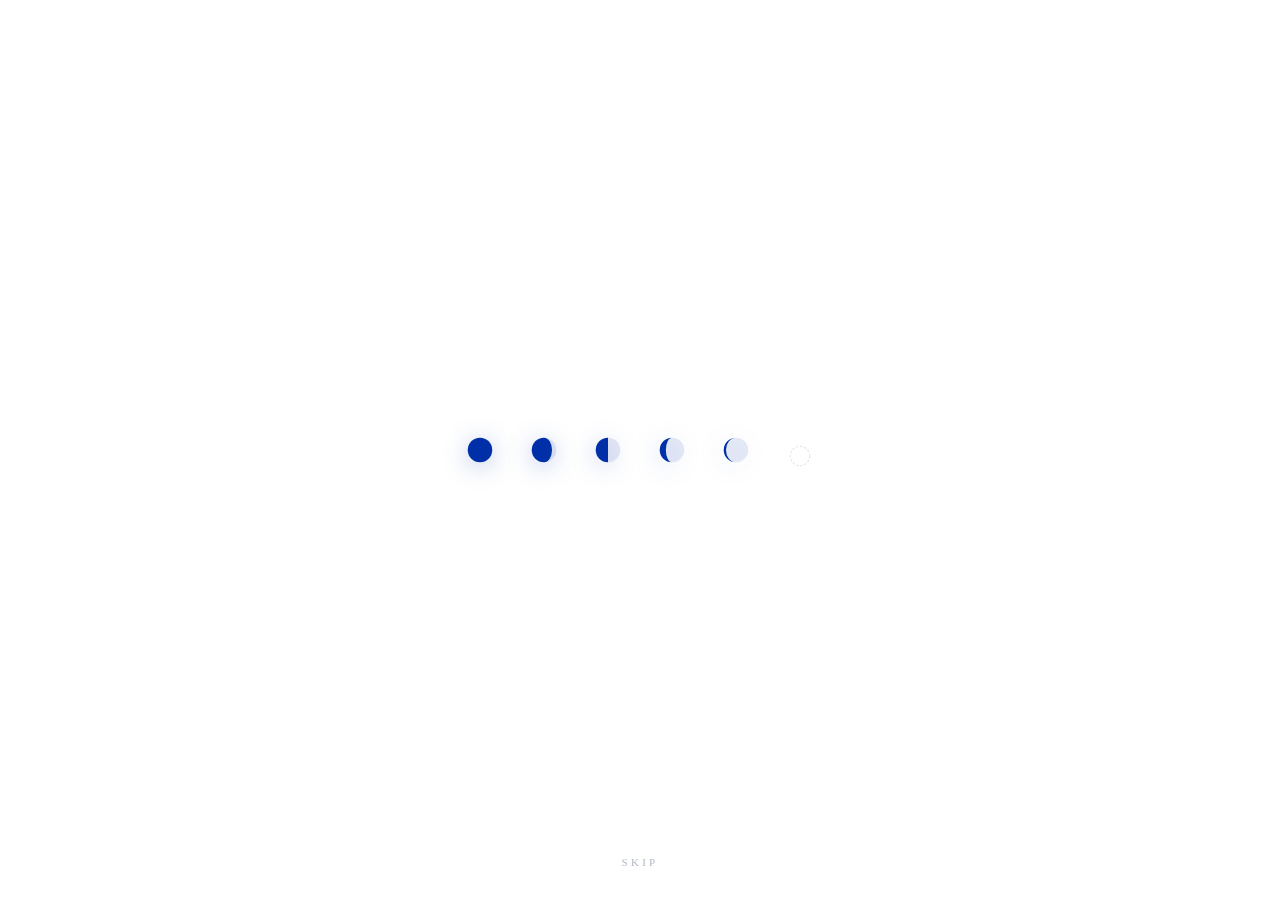
<file: pages/notes.html>
<!DOCTYPE html>
<html lang="zh-CN">
<head>
<meta charset="UTF-8" />
<meta http-equiv="refresh" content="0;url=../index.html#notes" />
<title>注意事项 · SHIRATORI</title>
</head>
<body>
  <script>location.replace("../index.html#notes");</script>
</body>
</html>
</file>
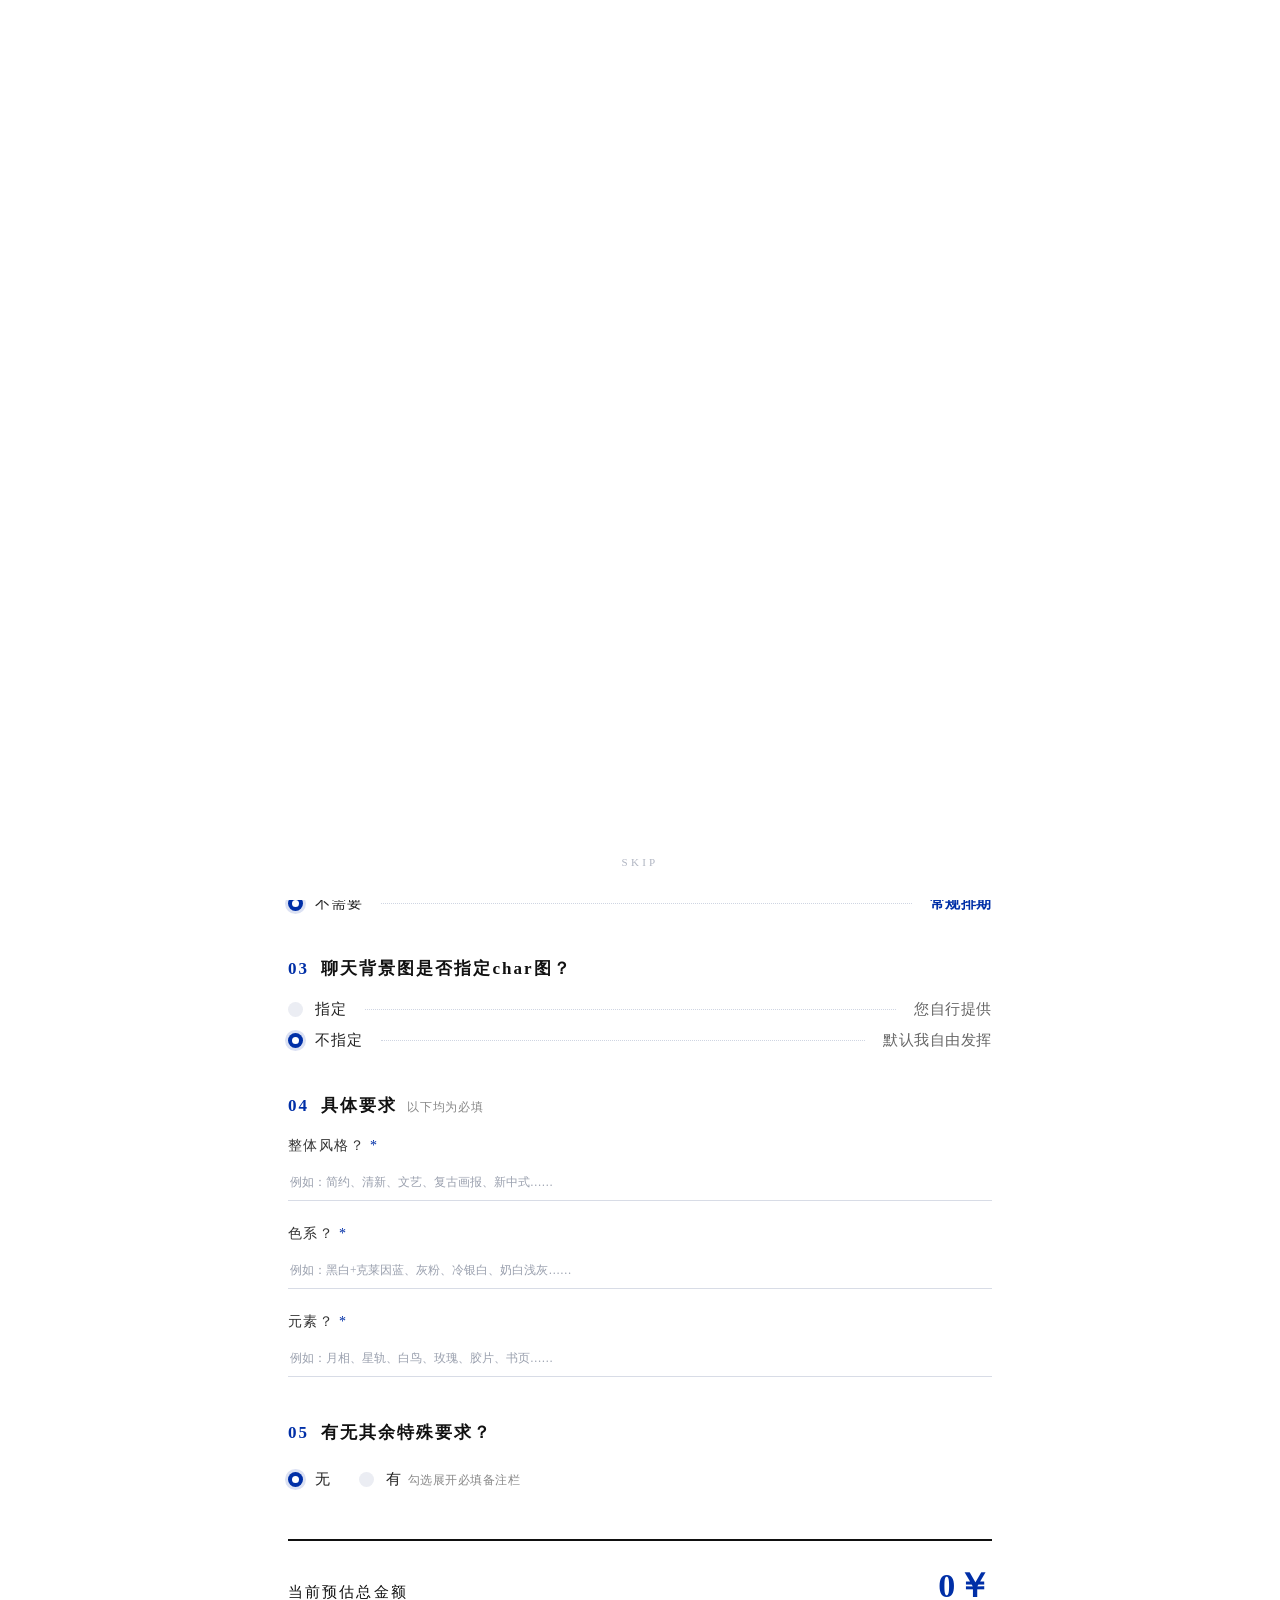
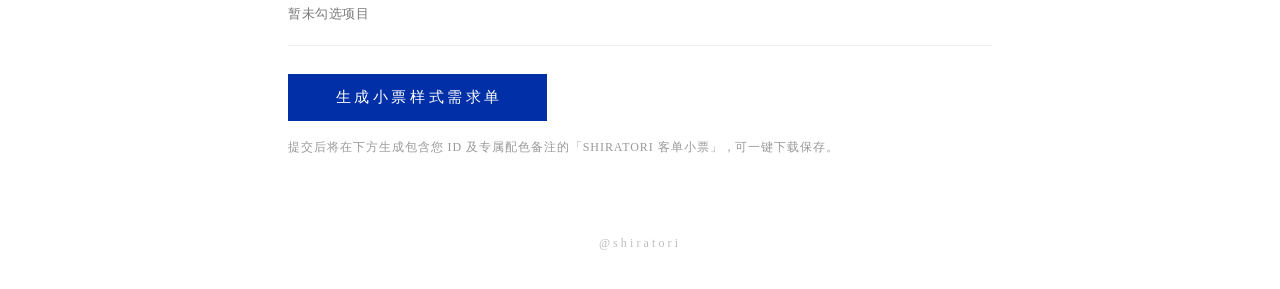
<file: pages/order.html>
<!DOCTYPE html>
<html lang="zh-CN">
<head>
<meta charset="UTF-8" />
<meta http-equiv="refresh" content="0;url=../index.html#order" />
<title>需求填写 · SHIRATORI</title>
</head>
<body>
  <script>location.replace("../index.html#order");</script>
</body>
</html>
</file>
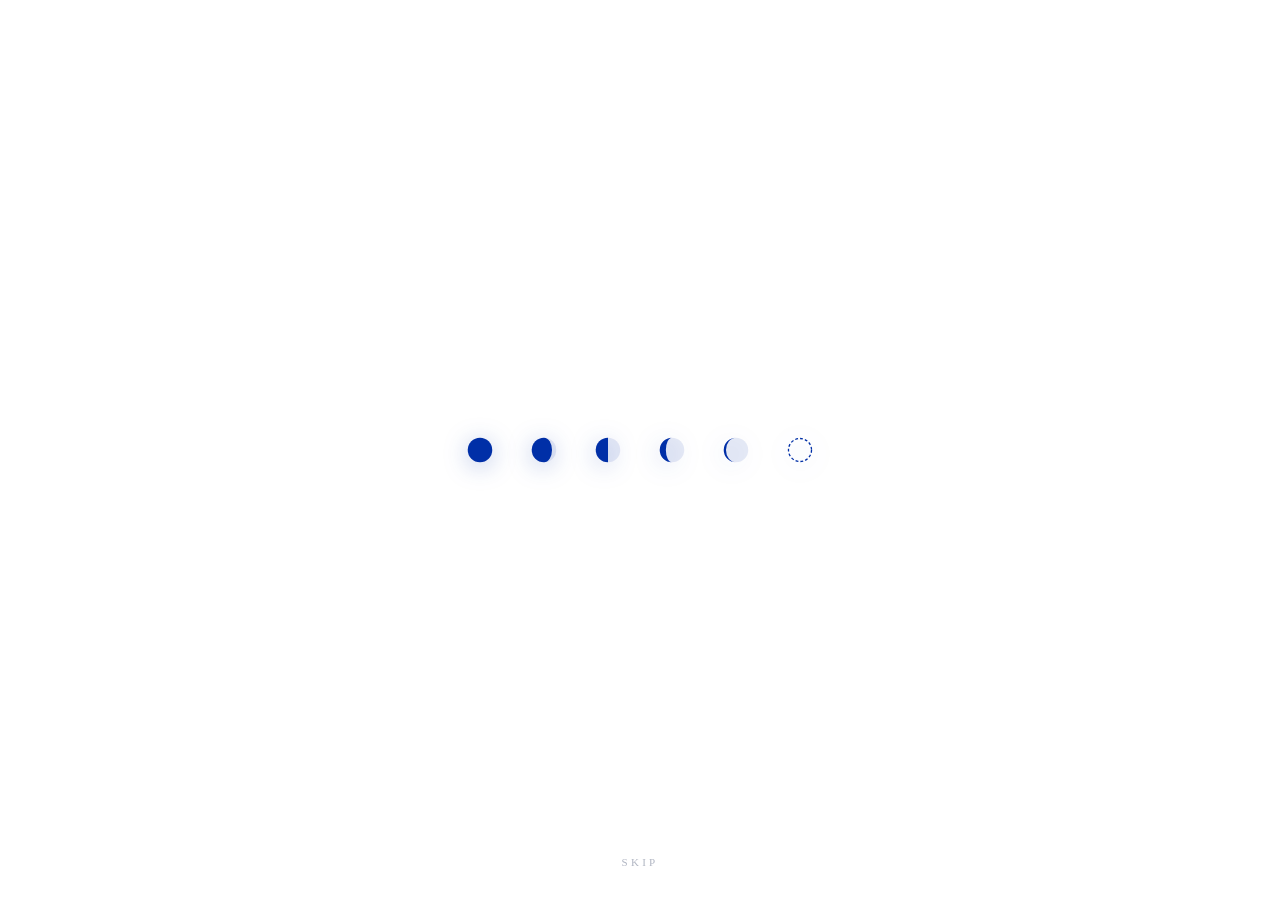
<file: pages/share.html>
<!DOCTYPE html>
<html lang="zh-CN">
<head>
<meta charset="UTF-8" />
<meta http-equiv="refresh" content="0;url=../index.html#share" />
<title>美化分享 · SHIRATORI</title>
</head>
<body>
  <script>location.replace("../index.html#share");</script>
</body>
</html>
</file>
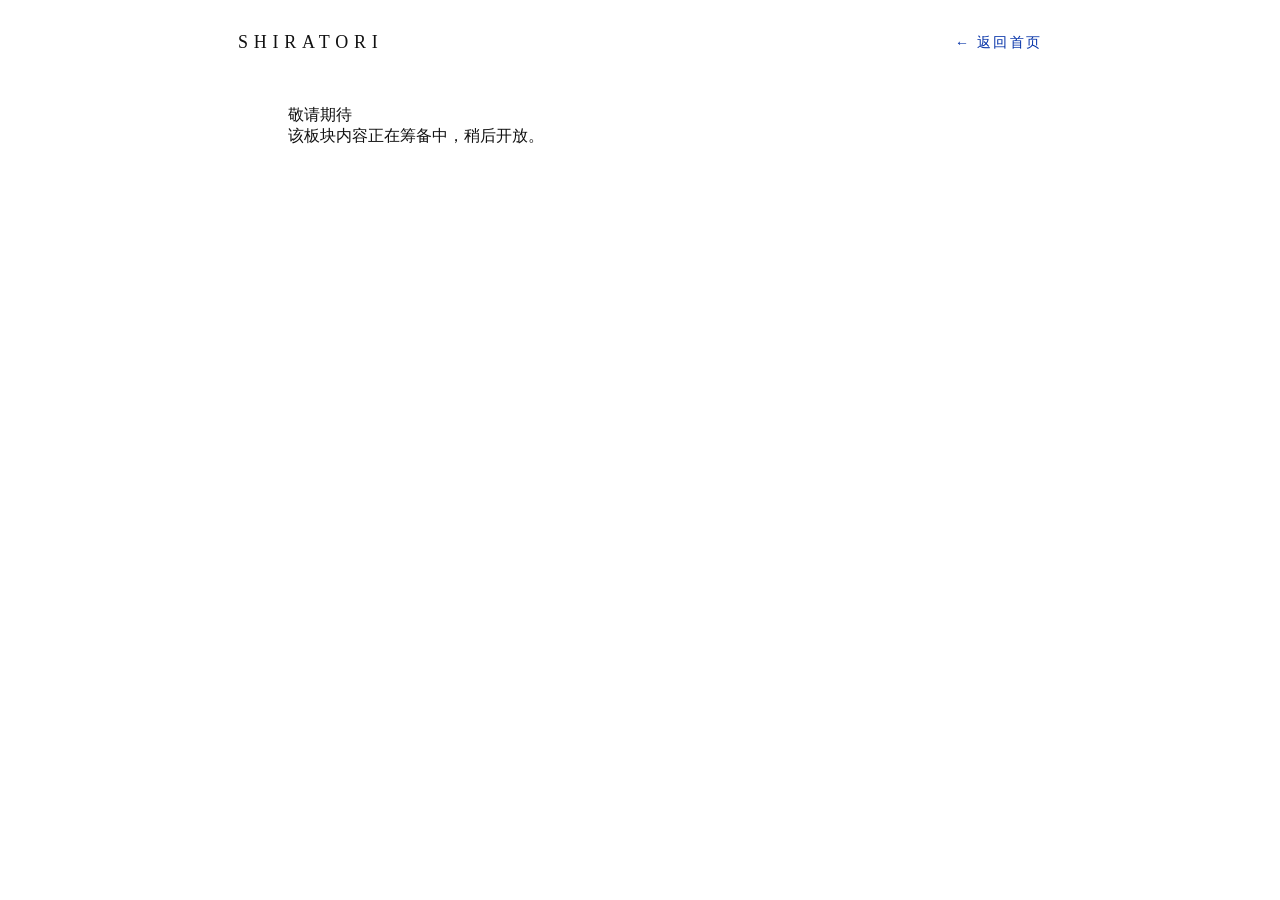
<file: pages/soon.html>
<!DOCTYPE html>
<html lang="zh-CN">
<head>
<meta charset="UTF-8" />
<meta name="viewport" content="width=device-width,initial-scale=1.0" />
<title>敬请期待 · SHIRATORI</title>
<link rel="stylesheet" href="../style.css" />
</head>
<body class="page">
  <header class="topbar">
    <div class="brand-sm">SHIRATORI</div>
    <a class="back" href="../index.html">← 返回首页</a>
  </header>

  <main class="page-inner">
    <div class="soon">
      <div class="big">敬请期待</div>
      <p>该板块内容正在筹备中，稍后开放。</p>
    </div>
  </main>
</body>
</html>
</file>
<file: style.css>
:root{
  --klein:#002FA7;
  --klein-glow:#1b52ff;
  --klein-deep:#001f6e;
  --ink:#040406;
  --paper:#ffffff;
  --silver:#eceff4;
  --gray:#8a8e99;
  --dim:#525662;
}

/* ============ 移动端专用字体：思源宋体 CN Light
   来源：https://shswy.qzz.io/file/1782233535905_思源宋体_CN_Light字体.ttf
   已子集化为 WOFF2（覆盖 GB2312 全部常用简体汉字 + 站内全部字符），
   从 14.5MB 压缩到约 1.4MB，保证手机端秒开且不缺字。 ============ */
@font-face{
  font-family:"ShiratoriSerif";
  src:url("assets/SourceHanSerifCN-Light.woff2") format("woff2");
  /* 声明字重区间：让小票 Canvas 里的 400/600 等字重也能命中同一份字体，移动端不再回退成系统字体 */
  font-weight:300 900;
  font-style:normal;
  font-display:swap;
}

*{margin:0;padding:0;box-sizing:border-box;}
html{
  height:auto;
  max-width:100%;
  -webkit-text-size-adjust:100%;
  text-size-adjust:100%;
}
body{
  font-family:"Songti SC","STSong","NSimSun","SimSun","宋体",serif;
  background:var(--ink);
  color:var(--paper);
  -webkit-font-smoothing:antialiased;
  -moz-osx-font-smoothing:grayscale;
  overflow-x:hidden;
  transition:background-color .65s cubic-bezier(.22,1,.36,1), color .65s cubic-bezier(.22,1,.36,1);
}
body.is-light-view{
  background:var(--paper);
  color:#111111;
}
a,button{color:inherit;text-decoration:none;font-family:inherit;}

/* ============ 初始白底加载页（6个由盈到缺克莱因蓝月相 -> welcome） ============ */
.loader-screen{
  position:fixed;
  inset:0;
  z-index:9999;
  background:#ffffff;
  color:var(--klein);
  display:flex;
  flex-direction:column;
  align-items:center;
  justify-content:center;
  transition:opacity .85s cubic-bezier(.4,0,.2,1), visibility .85s ease;
  user-select:none;
}
.loader-screen.is-hidden{
  opacity:0;
  visibility:hidden;
  pointer-events:none;
}
.loader-stage{
  position:relative;
  display:flex;
  flex-direction:column;
  align-items:center;
  justify-content:center;
  min-height:140px;
}
.loader-moons{
  display:flex;
  align-items:center;
  justify-content:center;
  gap:clamp(16px,3.2vw,30px);
  transition:opacity .55s ease, transform .55s ease;
}
.loader-moons.fade-out{
  opacity:0;
  transform:translateY(-8px) scale(0.96);
}
.loader-moon{
  width:clamp(26px,3.6vw,34px);
  height:clamp(26px,3.6vw,34px);
  opacity:0.12;
  transform:translateY(6px) scale(0.84);
  transition:opacity .45s cubic-bezier(.2,.8,.2,1), transform .45s cubic-bezier(.2,.8,.2,1), filter .45s ease;
}
.loader-moon.active{
  opacity:1;
  transform:translateY(0) scale(1);
  filter:drop-shadow(0 4px 12px rgba(0,47,167,0.28));
}
.loader-welcome{
  position:absolute;
  inset:0;
  display:flex;
  align-items:center;
  justify-content:center;
  gap:.22em;
  font-family:"Cormorant Garamond","Didot","Songti SC","SimSun",serif;
  font-size:clamp(24px,4vw,38px);
  font-weight:300;
  letter-spacing:.45em;
  text-indent:.45em;
  color:var(--klein);
  opacity:0;
  pointer-events:none;
  transition:opacity .5s ease;
}
.loader-welcome.show{
  opacity:1;
}
.loader-welcome span{
  display:inline-block;
  opacity:0;
  transform:translateY(8px);
  transition:opacity .38s ease, transform .38s cubic-bezier(.2,.8,.2,1);
}
.loader-welcome.show span.char-in{
  opacity:1;
  transform:translateY(0);
}
.loader-skip{
  position:absolute;
  bottom:32px;
  font-size:11px;
  letter-spacing:.3em;
  color:#b0b5c2;
  background:none;
  border:none;
  cursor:pointer;
  transition:color .25s ease;
}
.loader-skip:hover{color:var(--klein);}

/* ============ 4 & 7. 自适应页面高度 + 丝滑页面切换（非激活页面脱离文档流，仅过渡期间叠层溶解） ============ */
.views-stage{
  position:relative;
  width:100%;
}
.view{
  display:none;
  width:100%;
  opacity:0;
  transform:translate3d(0, 14px, 0) scale(0.992);
  filter:blur(7px);
  transition:
    opacity .64s cubic-bezier(.22,1,.36,1),
    transform .64s cubic-bezier(.22,1,.36,1),
    filter .64s cubic-bezier(.22,1,.36,1);
  will-change:opacity, transform, filter;
}
.view.is-active{
  display:block;
  position:relative;
  opacity:1;
  transform:translate3d(0, 0, 0) scale(1);
  filter:blur(0);
}
.view-home.is-active{
  display:flex;
}
/* 正在退场的旧页面临时绝对定位叠在顶部并淡出，结束后立即 display:none，彻底杜绝长页面把短页面撑长 */
.view.is-leaving{
  display:block;
  position:absolute;
  top:0;
  left:0;
  right:0;
  z-index:5;
  pointer-events:none;
  opacity:0;
  transform:translate3d(0, -10px, 0) scale(0.992);
  filter:blur(7px);
}
.view-home.is-leaving{
  display:flex;
}

/* ============ 首页主界面（正好一屏自适应） ============ */
.home{
  position:relative;
  min-height:100vh;
  height:100vh;
  overflow:hidden;
  background:
    radial-gradient(ellipse 64% 54% at 50% 44%, rgba(255,255,255,0.05) 0%, rgba(4,4,6,0) 68%),
    radial-gradient(circle at 50% 44%, #0b0b0e 0%, #040406 62%, #020203 100%);
  flex-direction:column;
  align-items:center;
  justify-content:space-between;
  padding:clamp(26px,4.2vh,44px) 32px clamp(20px,3.2vh,32px);
}

/* 顶部极简坐标微标 + 5. 右上角「联系方式 · CONTACT」按钮 */
.home-header{
  position:relative;
  z-index:4;
  width:100%;
  max-width:1280px;
  display:flex;
  align-items:center;
  justify-content:space-between;
  font-size:11px;
  letter-spacing:.34em;
  color:var(--dim);
  user-select:none;
}
.home-header .dot{
  display:inline-block;
  width:5px;height:5px;
  border-radius:50%;
  background:#ffffff;
  box-shadow:0 0 10px rgba(255,255,255,0.85);
  vertical-align:middle;
  margin-right:10px;
}
.contact-trigger{
  background:none;
  border:none;
  padding:6px 4px;
  color:#9ea4b3;
  font-family:inherit;
  font-size:11.5px;
  letter-spacing:.28em;
  cursor:pointer;
  display:inline-flex;
  align-items:center;
  gap:8px;
  transition:color .3s ease, text-shadow .3s ease, transform .25s ease;
}
.contact-trigger:hover{
  color:#ffffff;
  text-shadow:0 0 14px rgba(255,255,255,0.8);
  transform:translateY(-1px);
}
.contact-trigger .sep{
  opacity:0.45;
}

/* ============ 视觉核心区（莫比乌斯环在下 -> 月亮在中 -> SHIRATORI 在最上） ============ */
.hero-stage{
  position:relative;
  width:100%;
  flex:1;
  display:flex;
  flex-direction:column;
  align-items:center;
  justify-content:center;
  min-height:360px;
  perspective:1100px;
}

/* 莫比乌斯环画布：图层严格在月亮素材之下 (z-index: 1) */
.mobius-canvas{
  position:fixed;
  inset:0;
  width:100%;
  height:100%;
  z-index:1;
  pointer-events:none;
  display:block;
}

/* 月亮主体：禁止选中，发光为纯白色 */
.moon-stage{
  position:relative;
  z-index:2;
  width:min(335px,45vh,64vw);
  aspect-ratio:1/1;
  display:flex;
  align-items:center;
  justify-content:center;
  cursor:pointer;
  user-select:none;
  -webkit-user-select:none;
  -webkit-user-drag:none;
  -webkit-tap-highlight-color:transparent;
  transition:transform .25s ease-out;
  will-change:transform;
}
.moon-stage::before{
  content:"";
  position:absolute;
  inset:-18%;
  border-radius:50%;
  background:radial-gradient(circle, rgba(255,255,255,0.22) 0%, rgba(255,255,255,0.09) 44%, rgba(255,255,255,0) 72%);
  filter:blur(20px);
  animation:haloPulse 5.5s ease-in-out infinite;
  pointer-events:none;
}
.moon-stage img{
  width:100%;
  height:100%;
  object-fit:contain;
  display:block;
  border-radius:50%;
  user-select:none;
  -webkit-user-select:none;
  -webkit-user-drag:none;
  pointer-events:none;
  -webkit-mask-image:radial-gradient(circle, #000 58%, rgba(0,0,0,0.85) 66%, transparent 72%);
  mask-image:radial-gradient(circle, #000 58%, rgba(0,0,0,0.85) 66%, transparent 72%);
  filter:contrast(1.06) brightness(1.04) drop-shadow(0 0 36px rgba(255,255,255,0.34));
  animation:moonGlowWhite 5s ease-in-out infinite;
  transition:filter .4s ease, transform .4s cubic-bezier(.2,.8,.2,1);
}
.moon-stage:hover img{
  filter:contrast(1.1) brightness(1.1) drop-shadow(0 0 58px rgba(255,255,255,0.58));
  transform:scale(1.025);
}

@keyframes haloPulse{
  0%,100%{transform:scale(0.95);opacity:0.72;}
  50%{transform:scale(1.06);opacity:1;}
}
@keyframes moonGlowWhite{
  0%,100%{filter:contrast(1.06) brightness(1.02) drop-shadow(0 0 26px rgba(255,255,255,0.24));}
  50%{filter:contrast(1.10) brightness(1.08) drop-shadow(0 0 52px rgba(255,255,255,0.48));}
}

/* SHIRATORI 景深（Depth-of-Field）空间立体效果 + 下方单行灰色小字 */
.brand-wrap{
  position:absolute;
  left:50%;
  top:50%;
  transform:translate(-50%,-46%);
  transform-style:preserve-3d;
  perspective:900px;
  z-index:3;
  width:auto;
  max-width:94vw;
  text-align:center;
  pointer-events:none;
  user-select:none;
  -webkit-user-select:none;
  transition:transform .25s ease-out;
}
.brand{
  position:relative;
  display:inline-flex;
  align-items:center;
  justify-content:center;
  gap:clamp(6px,1.35vw,18px);
  color:#ffffff;
  font-family:"Cormorant Garamond","Didot","Bodoni MT","Times New Roman","Songti SC","SimSun",serif;
  font-weight:300;
  font-size:clamp(32px,5.8vw,82px);
  line-height:1;
  transform:scaleY(1.72);
  transform-origin:center;
  transform-style:preserve-3d;
}
.brand::before{
  content:"S H I R A T O R I";
  position:absolute;
  inset:0;
  display:flex;
  align-items:center;
  justify-content:center;
  letter-spacing:.18em;
  color:rgba(255,255,255,0.22);
  filter:blur(7px);
  transform:translate3d(0, 4px, -40px) scale(1.03);
  pointer-events:none;
}
.brand span{
  display:inline-block;
  pointer-events:auto;
  will-change:transform, filter, opacity;
  text-shadow:
    0 4px 18px rgba(0,0,0,0.92),
    0 12px 36px rgba(0,0,0,0.85),
    0 0 22px rgba(255,255,255,0.28);
  transition:transform .38s cubic-bezier(.2,.8,.2,1), filter .38s ease, opacity .38s ease, text-shadow .38s ease;
}
.brand span:nth-child(1),
.brand span:nth-child(9){
  filter:blur(1.35px);
  opacity:0.78;
  transform:translateZ(-26px) scale(0.96);
}
.brand span:nth-child(2),
.brand span:nth-child(8){
  filter:blur(0.75px);
  opacity:0.86;
  transform:translateZ(-14px) scale(0.98);
}
.brand span:nth-child(3),
.brand span:nth-child(7){
  filter:blur(0.25px);
  opacity:0.94;
  transform:translateZ(-4px);
}
.brand span:nth-child(4),
.brand span:nth-child(5),
.brand span:nth-child(6){
  filter:blur(0);
  opacity:1;
  transform:translateZ(12px) scale(1.02);
  text-shadow:
    0 4px 20px rgba(0,0,0,0.95),
    0 0 28px rgba(255,255,255,0.46);
}
.brand span:hover{
  filter:blur(0) !important;
  opacity:1 !important;
  transform:translate3d(0,-3px,24px) scale(1.07) !important;
  text-shadow:0 0 24px rgba(255,255,255,0.98), 0 8px 28px rgba(0,0,0,0.9);
}

.brand-sub{
  margin-top:clamp(22px,3.4vh,34px);
  font-family:"Songti SC","STSong","SimSun","宋体",serif;
  font-size:clamp(9px,1.05vw,12px);
  font-weight:400;
  letter-spacing:clamp(.22em, .48vw, .54em);
  text-indent:clamp(.22em, .48vw, .54em);
  white-space:nowrap;
  text-transform:uppercase;
  color:#969aa6;
  text-shadow:0 2px 12px rgba(0,0,0,0.92);
}

/* ============ 底部区域：无底色无边框音乐播放器（十字星芒） + 三个选项 + 水印 ============ */
.home-footer{
  position:relative;
  z-index:4;
  display:flex;
  flex-direction:column;
  align-items:center;
  gap:clamp(18px,2.8vh,30px);
  width:100%;
}

/* 1. 音乐播放器：无底色、无边框，放置在首页三个选项上方，歌名前为上下浮动发光的十字星芒 */
.ins-player{
  width:min(540px, 86vw);
  padding:0 6px 4px;
  background:transparent;
  border:none;
  box-shadow:none;
  backdrop-filter:none;
  -webkit-backdrop-filter:none;
  color:#f2f5ff;
  user-select:none;
  display:flex;
  flex-direction:column;
  gap:8px;
}
.ins-player-top{
  display:flex;
  align-items:center;
  justify-content:space-between;
  gap:14px;
}
.ins-song-info{
  display:inline-flex;
  align-items:center;
  gap:10px;
  min-width:0;
}
/* 1. 歌名前的十字星芒（Four-Point Cross Starburst），保持上下浮动发光动态效果不变 */
.ins-pentagram{
  width:17px;
  height:17px;
  flex-shrink:0;
  color:#ffffff;
  overflow:visible;
  filter:
    drop-shadow(0 0 5px rgba(255,255,255,0.95))
    drop-shadow(0 0 12px rgba(27,82,255,0.85));
  animation:pentagramFloat 3s ease-in-out infinite;
}
.ins-player.is-playing .ins-pentagram{
  animation:pentagramFloat 2.1s ease-in-out infinite;
  filter:
    drop-shadow(0 0 7px #ffffff)
    drop-shadow(0 0 16px rgba(27,82,255,1));
}
@keyframes pentagramFloat{
  0%,100%{
    transform:translateY(2.5px) scale(0.95);
    opacity:0.84;
  }
  50%{
    transform:translateY(-3.5px) scale(1.08);
    opacity:1;
  }
}
.ins-title{
  font-size:13px;
  letter-spacing:.22em;
  color:#f4f6fb;
  white-space:nowrap;
  overflow:hidden;
  text-overflow:ellipsis;
  text-shadow:0 0 14px rgba(255,255,255,0.35);
}
.ins-meta-right{
  display:inline-flex;
  align-items:center;
  gap:14px;
  flex-shrink:0;
}
.ins-controls{
  display:inline-flex;
  align-items:center;
  gap:6px;
}
.ins-btn{
  background:transparent;
  border:none;
  color:#d8deec;
  opacity:0.78;
  cursor:pointer;
  padding:3px 5px;
  display:inline-flex;
  align-items:center;
  justify-content:center;
  transition:opacity .25s ease, transform .25s ease, color .25s ease, filter .25s ease;
}
.ins-btn:hover{
  opacity:1;
  transform:scale(1.12);
  color:#ffffff;
  filter:drop-shadow(0 0 8px rgba(255,255,255,0.85));
}
.ins-btn svg{
  width:14px;
  height:14px;
  fill:none;
  stroke:currentColor;
  stroke-width:1.6;
  stroke-linecap:round;
  stroke-linejoin:round;
}
.ins-btn-play{
  color:#ffffff;
  opacity:0.95;
}
.ins-btn-play svg{
  width:14px;
  height:14px;
  fill:currentColor;
  stroke:none;
}
.ins-mode-label{
  font-size:10px;
  letter-spacing:.14em;
  color:var(--gray);
}
.ins-time{
  font-family:"Cormorant Garamond","Songti SC",serif;
  font-size:11.5px;
  letter-spacing:.08em;
  color:var(--gray);
  min-width:64px;
  text-align:right;
}

/* 极简无框细线进度条 */
.ins-progress-wrap{
  width:100%;
  height:12px;
  display:flex;
  align-items:center;
  cursor:pointer;
}
.ins-progress-bar{
  position:relative;
  width:100%;
  height:1px;
  background:rgba(255,255,255,0.18);
  overflow:visible;
}
.ins-progress-fill{
  position:absolute;
  left:0;top:0;bottom:0;
  width:0%;
  background:linear-gradient(90deg, var(--klein-glow), #ffffff);
  box-shadow:0 0 8px rgba(27,82,255,0.8);
  transition:width .1s linear;
}
.ins-progress-dot{
  position:absolute;
  top:50%;
  left:0%;
  width:5px;
  height:5px;
  border-radius:50%;
  background:#ffffff;
  box-shadow:0 0 8px #ffffff, 0 0 12px var(--klein-glow);
  transform:translate(-50%,-50%);
}

/* 三个导航选项 */
.options{
  display:flex;
  align-items:flex-end;
  justify-content:center;
  gap:clamp(42px,8vw,116px);
  flex-wrap:wrap;
}
.option{
  position:relative;
  display:flex;
  flex-direction:column;
  align-items:center;
  padding:8px 12px;
  background:transparent;
  border:none;
  color:var(--silver);
  cursor:pointer;
  transition:transform .3s cubic-bezier(.2,.8,.2,1), color .3s ease;
}
.option .phase{
  width:22px;
  height:22px;
  display:block;
  margin-bottom:12px;
  overflow:visible;
  filter:drop-shadow(0 0 6px rgba(255,255,255,0.32));
  transition:transform .4s cubic-bezier(.2,.8,.2,1), filter .35s ease;
}
.option .zh{
  font-size:17px;
  letter-spacing:.28em;
  text-indent:.28em;
  font-weight:400;
  color:#f5f7fb;
  transition:color .3s ease, text-shadow .3s ease;
}
.option .en{
  display:block;
  font-size:10px;
  letter-spacing:.38em;
  text-indent:.38em;
  color:var(--gray);
  margin-top:7px;
  transition:color .3s ease;
}
.option .dot-indicator{
  width:4px;
  height:4px;
  border-radius:50%;
  background:var(--klein-glow);
  box-shadow:0 0 10px var(--klein-glow);
  margin-top:10px;
  opacity:0;
  transform:scale(0.4);
  transition:opacity .3s ease, transform .3s ease;
}
.option:hover .zh{
  color:#ffffff;
  text-shadow:0 0 18px rgba(255,255,255,0.75);
}
.option:hover .en{
  color:#9bb3ff;
}
.option:hover .phase{
  transform:scale(1.18) rotate(-8deg);
  filter:drop-shadow(0 0 12px rgba(255,255,255,0.95));
}
.option:hover .dot-indicator{
  opacity:1;
  transform:scale(1);
}

/* 底部水印：@shiratori */
.watermark{
  text-align:center;
  color:rgba(255,255,255,0.32);
  font-size:12px;
  letter-spacing:.26em;
  text-indent:.26em;
  user-select:none;
  transition:color .3s ease;
}
.watermark:hover{
  color:rgba(255,255,255,0.62);
}

/* ============ 子页面视图（白底，各自高度完全自适应） ============ */
.page{
  min-height:100vh;
  height:auto;
  background:var(--paper);
  color:#111111;
}
.topbar{
  max-width:860px;
  margin:0 auto;
  display:flex;
  align-items:center;
  justify-content:space-between;
  padding:32px 28px 16px;
}
.brand-sm{
  font-size:18px;
  letter-spacing:.32em;
  color:#111111;
  font-weight:400;
  cursor:pointer;
}
.sub-nav{
  display:flex;
  align-items:center;
  gap:22px;
}
.sub-nav-link{
  font-size:13px;
  letter-spacing:.14em;
  color:#777;
  cursor:pointer;
  background:none;
  border:none;
  padding:4px 0;
  transition:color .2s ease;
}
.sub-nav-link:hover,
.sub-nav-link.active{
  color:var(--klein);
}
.back{
  color:var(--klein);
  font-size:14px;
  letter-spacing:.16em;
  background:none;
  border:none;
  cursor:pointer;
  transition:opacity .2s ease, transform .2s ease;
}
.back:hover{
  opacity:.75;
  transform:translateX(-2px);
}

.page-inner{
  max-width:760px;
  margin:0 auto;
  padding:36px 28px 64px;
}
.page h1{
  font-size:28px;
  font-weight:400;
  letter-spacing:.16em;
  margin-bottom:10px;
}
.page .sub{
  color:#777;
  margin-bottom:32px;
  font-size:14px;
  letter-spacing:.08em;
}
.divider{
  height:2px;
  width:36px;
  background:var(--klein);
  margin-bottom:40px;
}
.page-watermark{
  text-align:center;
  padding:16px 0 38px;
  font-size:12px;
  letter-spacing:.26em;
  color:rgba(0,0,0,0.26);
  user-select:none;
}

/* 需求填写界面右上角必填项「填表人」（克莱因蓝明显样式） */
.order-head-row{
  display:flex;
  align-items:flex-start;
  justify-content:space-between;
  gap:24px;
  flex-wrap:wrap;
}
.order-head-left{
  flex:1;
  min-width:240px;
}
.filler-box{
  display:flex;
  flex-direction:column;
  align-items:flex-end;
  /* 无论是否换行到下一行，都强制吸附在页面右侧，不会掉回左侧 */
  align-self:flex-end;
  margin-left:auto;
  flex-shrink:0;
  text-align:right;
  padding-top:2px;
}
.filler-label{
  font-size:13px;
  font-weight:600;
  letter-spacing:.16em;
  color:var(--klein);
  margin-bottom:6px;
  text-align:right;
  white-space:nowrap;
}
.filler-label .req{
  color:var(--klein);
  margin-left:2px;
}
.filler-input{
  width:190px;
  padding:6px 2px;
  border:none;
  border-bottom:1.5px solid var(--klein);
  background:transparent;
  font-family:inherit;
  font-size:16px;
  font-weight:600;
  letter-spacing:.08em;
  color:var(--klein);
  text-align:right;
  transition:border-color .25s ease, box-shadow .25s ease;
}
.filler-input::placeholder{
  color:rgba(0,47,167,0.42);
  font-weight:400;
  font-size:11px;
  letter-spacing:0;
}
.filler-input:focus{
  outline:none;
  border-bottom-color:var(--klein-deep);
  box-shadow:0 4px 10px -6px rgba(0,47,167,0.45);
}

/* ============ 需求填写表单（去括号序号 + 目录式右侧金额对齐） ============ */
.form-section{
  margin-bottom:44px;
}
.section-title{
  display:flex;
  align-items:baseline;
  gap:10px;
  font-size:17px;
  font-weight:600;
  letter-spacing:.12em;
  color:#111;
  margin-bottom:20px;
}
.section-title .num{
  color:var(--klein);
  font-weight:600;
  margin-right:2px;
}
.section-title .hint{
  font-size:12px;
  font-weight:400;
  color:#888;
  letter-spacing:.06em;
}

.choice-list{
  display:flex;
  flex-direction:column;
  gap:12px;
}
.choice-item{
  padding:10px 0 12px;
  transition:background .2s ease;
}
.choice-head{
  display:flex;
  align-items:center;
  gap:12px;
  width:100%;
}
.choice-label{
  display:inline-flex;
  align-items:center;
  gap:12px;
  cursor:pointer;
  font-size:15px;
  letter-spacing:.06em;
  color:#222;
  user-select:none;
  flex-shrink:0;
}
.choice-label input[type="checkbox"],
.choice-label input[type="radio"]{
  appearance:none;
  -webkit-appearance:none;
  width:15px;
  height:15px;
  border-radius:50%;
  background:#ebedf3;
  cursor:pointer;
  position:relative;
  transition:background .2s ease, transform .2s ease, box-shadow .2s ease;
  flex-shrink:0;
}
.choice-label input[type="checkbox"]:checked,
.choice-label input[type="radio"]:checked{
  background:var(--klein);
  box-shadow:0 0 0 3px rgba(0,47,167,0.14);
}
.choice-label input[type="checkbox"]:checked::after,
.choice-label input[type="radio"]:checked::after{
  content:"";
  position:absolute;
  inset:4px;
  border-radius:50%;
  background:#fff;
}
.choice-subdesc{
  font-size:12px;
  color:#888;
  letter-spacing:.04em;
  margin-left:6px;
  font-weight:400;
}
.catalog-dots{
  flex:1;
  height:1px;
  border-bottom:1px dotted #cfd5e2;
  min-width:24px;
  margin:0 6px;
}
.choice-item.is-checked .catalog-dots{
  border-bottom-color:rgba(0,47,167,0.42);
}
.catalog-price{
  font-size:14.5px;
  font-weight:600;
  color:var(--klein);
  letter-spacing:.04em;
  white-space:nowrap;
  flex-shrink:0;
}

/* 数量步进选择 */
.qty-stepper{
  display:none;
  align-items:center;
  gap:6px;
  font-size:12.5px;
  color:#444;
  letter-spacing:.04em;
  flex-shrink:0;
}
.choice-item.is-checked .qty-stepper{
  display:inline-flex;
}
.qty-btn{
  width:22px;
  height:22px;
  border:none;
  background:#f1f4fb;
  color:var(--klein);
  font-size:14px;
  line-height:1;
  cursor:pointer;
  transition:background .2s ease;
}
.qty-btn:hover{
  background:#dce4f9;
}
.qty-val{
  min-width:20px;
  text-align:center;
  font-weight:600;
  color:var(--klein);
}

/* 勾选后展开的选填备注栏 */
.choice-note{
  display:none;
  margin-top:10px;
  padding-left:27px;
}
.choice-item.is-checked .choice-note{
  display:block;
}
.choice-note input{
  width:100%;
  padding:7px 2px;
  border:none;
  border-bottom:1px dashed #cfd5e3;
  font-family:inherit;
  font-size:13.5px;
  color:var(--klein);
  background:transparent;
  transition:border-color .2s ease;
}
.choice-note input::placeholder{
  color:#9aa0ae;
  font-size:11px;
  font-weight:400;
  letter-spacing:0;
}
.choice-note input:focus{
  outline:none;
  border-bottom-color:var(--klein);
}

/* 目录式单选列表 */
.radio-catalog{
  display:flex;
  flex-direction:column;
  gap:12px;
}
.radio-row{
  display:flex;
  flex-wrap:wrap;
  gap:28px;
  padding:6px 0;
}

/* 通用下划线输入 */
.field{margin-bottom:24px;}
.field label{
  display:block;
  font-size:14px;
  letter-spacing:.1em;
  margin-bottom:8px;
  color:#333;
}
.field .req{color:var(--klein);}
.field input,.field textarea{
  width:100%;
  padding:10px 2px;
  border:none;
  border-bottom:1px solid #d8dce6;
  border-radius:0;
  font-family:inherit;
  font-size:15px;
  background:transparent;
  color:var(--klein);
  transition:border-color .25s ease;
}
.field input::placeholder,.field textarea::placeholder{
  color:#9aa0ae;
  font-size:11.5px;
  font-weight:400;
  letter-spacing:0;
}
.field input:focus,.field textarea:focus{
  outline:none;
  border-bottom-color:var(--klein);
}
.row{display:flex;gap:28px;}
.row .field{flex:1;}

/* 底部实时总金额结算栏 */
.total-bar{
  margin:42px 0 28px;
  padding:22px 0;
  border-top:2px solid #111;
  border-bottom:1px solid #eaecef;
  display:flex;
  align-items:baseline;
  justify-content:space-between;
  flex-wrap:wrap;
  gap:14px;
}
.total-left{
  display:flex;
  flex-direction:column;
  gap:4px;
}
.total-label{
  font-size:15px;
  letter-spacing:.14em;
  color:#111;
}
.total-breakdown{
  font-size:12.5px;
  color:#777;
  letter-spacing:.04em;
}
.total-amount{
  font-size:34px;
  font-weight:600;
  color:var(--klein);
  letter-spacing:.04em;
}
.total-amount .plus{
  font-size:15px;
  font-weight:400;
  color:#555;
  margin-left:6px;
}

.btn-submit{
  display:inline-block;
  background:var(--klein);
  color:#fff;
  border:none;
  padding:14px 44px;
  font-family:inherit;
  font-size:15px;
  letter-spacing:.24em;
  text-indent:.24em;
  cursor:pointer;
  transition:background .25s ease, transform .2s ease;
}
.btn-submit:hover{
  background:var(--klein-deep);
  transform:translateY(-1px);
}
.form-note{
  margin-top:18px;
  font-size:12px;
  color:#999;
  letter-spacing:.08em;
}

/* 导出图片区域（小票样式预览居中展示） */
.export-area{
  margin-top:44px;
  display:none;
  text-align:center;
}
.receipt-preview-wrap{
  position:relative;
  max-width:460px;
  width:100%;
  margin:0 auto 22px;
}
.export-area canvas{
  display:none;
}
.receipt-preview-img{
  max-width:460px;
  width:100%;
  height:auto;
  display:block;
  margin:0 auto;
  filter:drop-shadow(0 18px 38px rgba(0,20,60,0.12));
  -webkit-touch-callout:default;
  user-select:auto;
}
.download-status-tip{
  margin-top:14px;
  font-size:13px;
  color:var(--klein);
  letter-spacing:.08em;
  min-height:20px;
}

/* ============ 通用弹窗（注意事项确认弹窗 + 5. 联系方式复制弹窗） ============ */
.modal-overlay{
  position:fixed;
  inset:0;
  z-index:2000;
  background:rgba(4,4,6,0.58);
  backdrop-filter:blur(8px);
  -webkit-backdrop-filter:blur(8px);
  display:flex;
  align-items:center;
  justify-content:center;
  padding:24px;
  opacity:0;
  visibility:hidden;
  pointer-events:none;
  transition:opacity .35s cubic-bezier(.22,1,.36,1), visibility .35s ease;
}
.modal-overlay.is-open{
  opacity:1;
  visibility:visible;
  pointer-events:auto;
}
.modal-dialog{
  position:relative;
  width:100%;
  max-width:410px;
  background:#ffffff;
  color:#111111;
  padding:36px 32px 30px;
  text-align:center;
  box-shadow:0 24px 60px rgba(0,20,70,0.22);
  transform:translateY(12px) scale(0.97);
  transition:transform .35s cubic-bezier(.22,1,.36,1);
}
.modal-overlay.is-open .modal-dialog{
  transform:translateY(0) scale(1);
}

/* 联系方式弹窗专属底图样式（https://pic1.imgdb.cn/i/034sMS7Hkhy7Dxhd1ig1c6.jpg） */
.contact-dialog{
  max-width:400px;
  min-height:460px;
  padding:42px 30px 34px;
  background-color:#0e1017;
  background-image:
    linear-gradient(180deg, rgba(6,8,14,0.28) 0%, rgba(6,8,14,0.52) 52%, rgba(6,8,14,0.74) 100%),
    url("assets/contact_bg.jpg"),
    url("https://pic1.imgdb.cn/i/034sMS7Hkhy7Dxhd1ig1c6.jpg");
  background-size:cover;
  background-position:center center;
  background-repeat:no-repeat;
  color:#ffffff;
  display:flex;
  flex-direction:column;
  justify-content:space-between;
  box-shadow:0 28px 68px rgba(0,0,0,0.55);
}
.contact-dialog .modal-star{
  color:#ffffff;
  text-shadow:0 0 12px rgba(255,255,255,0.9);
}
.contact-dialog .modal-title{
  color:#ffffff;
  text-shadow:0 2px 14px rgba(0,0,0,0.75);
}
.contact-dialog .modal-sub{
  color:rgba(255,255,255,0.78);
  text-shadow:0 2px 10px rgba(0,0,0,0.75);
}
.contact-dialog .contact-row{
  background:rgba(255,255,255,0.86);
  backdrop-filter:blur(10px);
  -webkit-backdrop-filter:blur(10px);
  box-shadow:0 8px 24px rgba(0,0,0,0.22);
}
.contact-dialog .contact-row:hover{
  background:rgba(255,255,255,0.96);
}
.contact-dialog .contact-hint{
  color:rgba(255,255,255,0.9);
  text-shadow:0 2px 10px rgba(0,0,0,0.8);
}

.modal-star{
  color:var(--klein);
  font-size:16px;
  margin-bottom:12px;
  letter-spacing:.2em;
}
.modal-title{
  font-size:17px;
  font-weight:600;
  letter-spacing:.14em;
  color:#111111;
  line-height:1.7;
  margin-bottom:10px;
}
.modal-sub{
  font-size:11px;
  letter-spacing:.28em;
  color:#888888;
  margin-bottom:22px;
}
.modal-tip{
  font-size:13px;
  color:var(--klein);
  letter-spacing:.06em;
  line-height:1.7;
  min-height:22px;
  margin-bottom:22px;
}
.modal-actions{
  display:flex;
  align-items:center;
  justify-content:center;
  gap:18px;
}
.modal-btn{
  min-width:110px;
  padding:10px 24px;
  font-family:inherit;
  font-size:14px;
  letter-spacing:.22em;
  text-indent:.22em;
  border:none;
  cursor:pointer;
  display:inline-flex;
  align-items:center;
  justify-content:center;
  text-decoration:none;
  transition:background .25s ease, color .25s ease, transform .2s ease;
}
.modal-btn-yes{
  background:var(--klein);
  color:#ffffff;
}
.modal-btn-yes:hover{
  background:var(--klein-deep);
  transform:translateY(-1px);
}
.modal-btn-no{
  background:#f0f3fa;
  color:#222222;
}
.modal-btn-no:hover{
  background:#dfe6f6;
  color:var(--klein);
  transform:translateY(-1px);
}

/* 5. 联系方式弹窗列表与点击复制交互 */
.contact-list{
  display:flex;
  flex-direction:column;
  gap:14px;
  margin-bottom:18px;
  text-align:left;
}
.contact-row{
  display:flex;
  align-items:center;
  justify-content:space-between;
  gap:12px;
  padding:12px 16px;
  background:#f7f9fe;
  cursor:pointer;
  transition:background .25s ease, transform .2s ease;
}
.contact-row:hover{
  background:#edf2fd;
  transform:translateY(-1px);
}
.contact-platform{
  font-size:13.5px;
  color:#444444;
  letter-spacing:.12em;
}
.contact-right{
  display:inline-flex;
  align-items:center;
  gap:10px;
}
.contact-id{
  font-size:15px;
  font-weight:600;
  color:var(--klein);
  letter-spacing:.06em;
}
.contact-copy-tag{
  font-size:11px;
  letter-spacing:.12em;
  color:#ffffff;
  background:var(--klein);
  padding:3px 8px;
  transition:background .2s ease;
}
.contact-row.copied .contact-copy-tag{
  background:#111111;
}
.contact-hint{
  font-size:12px;
  color:#888888;
  letter-spacing:.08em;
  margin-bottom:20px;
}

/* 通用列表（注意事项 / 分享） */
.block{
  padding:6px 0 6px 20px;
  margin-bottom:30px;
  position:relative;
}
.block::before{
  content:"";
  position:absolute;
  left:0;top:10px;bottom:10px;
  width:2px;
  background:var(--klein);
}
.block h3{
  font-size:17px;
  font-weight:600;
  letter-spacing:.12em;
  margin-bottom:10px;
  color:#111;
}
.block p,.block li{
  color:#333;
  font-size:14.5px;
  line-height:2.05;
  letter-spacing:.04em;
}
.block ul{margin-left:18px;}
.thanks-closing{
  margin-top:36px;
  padding-top:22px;
  border-top:1px dashed #d8dce6;
  font-size:15px;
  letter-spacing:.08em;
  color:var(--klein);
}

/* 美化分享页：「敬请期待」 */
.coming-soon{
  padding:clamp(60px,12vh,120px) 0 clamp(70px,14vh,140px);
  text-align:center;
  font-size:clamp(20px,3.2vw,28px);
  font-weight:400;
  letter-spacing:.42em;
  text-indent:.42em;
  color:var(--klein);
  white-space:nowrap;
}

/* ============================================================
 * 移动端适配（<=640px）
 * 1) 全站统一使用思源宋体 CN Light，修复手机端宋体缺失 / 系统自动放大导致的字体异常
 * 2) 短文本全部锁定单行，播放器、导航、目录行重新排版，避免窄屏折断换行
 * ============================================================ */
@media (max-width:640px){
  *, *::before, *::after{
    font-family:"ShiratoriSerif","Songti SC","SimSun",serif !important;
  }
  html,body{max-width:100%;overflow-x:hidden;}

  /* 加载页 */
  .loader-moons{gap:clamp(10px,3vw,16px);}
  .loader-moon{width:clamp(21px,6vw,26px);height:clamp(21px,6vw,26px);}
  .loader-welcome{font-size:clamp(20px,6vw,26px);letter-spacing:.3em;text-indent:.3em;white-space:nowrap;}
  .loader-skip{font-size:10px;}

  /* 首页：使用动态视口高度，避免手机地址栏遮挡底部水印 */
  .home{
    height:100vh;
    height:100dvh;
    min-height:100vh;
    min-height:100dvh;
    padding:18px 16px 14px;
  }
  .home-header{font-size:9px;letter-spacing:.1em;white-space:nowrap;gap:8px;}
  .home-header .dot{margin-right:6px;width:4px;height:4px;}
  .contact-trigger{font-size:9px;letter-spacing:.06em;gap:4px;padding:4px 0;white-space:nowrap;}
  .hero-stage{min-height:240px;}
  .moon-stage{width:min(260px,36vh,60vw);}
  .brand{
    font-size:clamp(28px,10vw,46px);
    gap:clamp(3px,1.6vw,9px);
    transform:scaleY(1.6);
    white-space:nowrap;
  }
  .brand::before{white-space:nowrap;letter-spacing:.1em;}
  .brand-wrap{max-width:96vw;}
  .brand-sub{margin-top:18px;font-size:9px;letter-spacing:.16em;text-indent:.16em;white-space:nowrap;}
  .home-footer{gap:14px;}

  /* 音乐播放器：歌名独占一行、控制区独占一行，彻底避免互相挤压换行 */
  .ins-player{width:100%;gap:9px;padding:0 2px 2px;}
  .ins-player-top{flex-wrap:wrap;gap:8px;justify-content:space-between;}
  .ins-song-info{flex:1 1 100%;min-width:0;gap:8px;}
  .ins-pentagram{width:15px;height:15px;}
  .ins-title{font-size:12px;letter-spacing:.08em;white-space:nowrap;}
  .ins-meta-right{flex:1 1 100%;justify-content:space-between;gap:8px;}
  .ins-controls{gap:8px;}
  .ins-btn{padding:5px 8px;opacity:.9;}
  .ins-btn svg{width:15px;height:15px;}
  .ins-btn-play svg{width:14px;height:14px;}
  .ins-mode-label{display:none;}
  .ins-time{min-width:auto;font-size:10px;letter-spacing:.02em;white-space:nowrap;}
  .ins-progress-wrap{height:14px;}

  /* 三个入口：横向等分，中文标题与英文副标严格单行 */
  .options{flex-wrap:nowrap;gap:0;width:100%;justify-content:space-between;}
  .option{flex:1 1 0;min-width:0;padding:5px 0;}
  .option .phase{width:18px;height:18px;margin-bottom:8px;}
  .option .zh{
    font-size:clamp(11px,3.2vw,13px);
    letter-spacing:.02em;
    text-indent:.02em;
    white-space:nowrap;
  }
  .option .en{font-size:8px;letter-spacing:.08em;text-indent:.08em;margin-top:5px;white-space:nowrap;}
  .option .dot-indicator{margin-top:7px;}
  .watermark{font-size:10px;letter-spacing:.14em;text-indent:.14em;white-space:nowrap;}

  /* 子页面顶栏：品牌一行、导航一行，所有链接不折行 */
  .topbar{padding:20px 16px 10px;flex-wrap:wrap;gap:10px;}
  .brand-sm{font-size:15px;letter-spacing:.16em;white-space:nowrap;}
  .sub-nav{width:100%;gap:6px;flex-wrap:nowrap;justify-content:space-between;}
  .sub-nav-link{font-size:11px;letter-spacing:0;white-space:nowrap;padding:4px 0;}
  .back{font-size:11px;letter-spacing:0;white-space:nowrap;}
  .page-inner{padding:22px 16px 48px;}
  .page h1{font-size:22px;letter-spacing:.08em;white-space:nowrap;}
  .page .sub{font-size:12.5px;line-height:1.9;letter-spacing:.01em;margin-bottom:24px;}
  .divider{margin-bottom:28px;}
  .page-watermark{padding:14px 0 30px;font-size:10px;letter-spacing:.14em;}

  /* 右上角「填表人」：换行到第二行时依旧固定在页面最右侧，不掉回左边 */
  .order-head-row{flex-direction:column;align-items:stretch;gap:10px;}
  .order-head-left{min-width:0;}
  .filler-box{
    align-self:flex-end;
    margin-left:auto;
    align-items:flex-end;
    text-align:right;
    max-width:100%;
    margin-bottom:6px;
  }
  .filler-label{font-size:12px;letter-spacing:.08em;white-space:nowrap;text-align:right;}
  .filler-input{width:min(220px,62vw);font-size:16px;text-align:right;white-space:nowrap;}

  /* 所有备注栏 / 填写栏的示例文字统一缩小（输入正文仍保持 16px 防止 iOS 自动缩放） */
  .filler-input::placeholder,
  .choice-note input::placeholder,
  .field input::placeholder,
  .field textarea::placeholder{
    font-size:10.5px;
    font-weight:400;
    letter-spacing:0;
  }

  /* 表单标题：提示语整体另起一行，标题本身不被折断 */
  .form-section{margin-bottom:32px;}
  .section-title{
    font-size:15px;
    letter-spacing:.04em;
    gap:6px;
    flex-wrap:wrap;
    white-space:nowrap;
    margin-bottom:14px;
  }
  .section-title .hint{flex:0 0 100%;font-size:11px;letter-spacing:0;white-space:nowrap;}

  /* 目录行：第一行「名称 + 点线 + 价格」，第二行「说明小字 / 数量器」，全部单行 */
  .choice-list{gap:8px;}
  .choice-item{padding:8px 0 10px;}
  .choice-head{flex-wrap:wrap;gap:6px 8px;align-items:center;}
  .choice-label{
    flex:0 1 auto;
    max-width:calc(100% - 86px);
    min-width:0;
    gap:8px;
    font-size:14px;
    letter-spacing:0;
  }
  .choice-label > span{white-space:nowrap;}
  .choice-label input[type="checkbox"],
  .choice-label input[type="radio"]{width:14px;height:14px;flex-shrink:0;}
  .choice-subdesc{
    display:block;
    margin-left:0;
    margin-top:2px;
    font-size:10.5px;
    letter-spacing:0;
    white-space:nowrap;
  }
  .catalog-dots{order:2;flex:1 1 24px;min-width:12px;margin:0 2px;}
  .catalog-price{order:3;font-size:13px;white-space:nowrap;}
  .qty-stepper{order:4;flex:0 0 100%;justify-content:flex-end;font-size:11px;gap:5px;margin-top:2px;white-space:nowrap;}
  .choice-item.is-checked .qty-stepper{display:flex;}
  .choice-note{padding-left:22px;margin-top:8px;}
  .choice-note input{font-size:16px;white-space:nowrap;text-overflow:ellipsis;}
  .radio-catalog{gap:8px;}
  .radio-catalog .choice-head{flex-wrap:nowrap;gap:8px;}
  .radio-row{gap:18px;flex-wrap:nowrap;}
  .radio-row .choice-label{white-space:nowrap;}
  .field{margin-bottom:18px;}
  .field label{font-size:13px;letter-spacing:.02em;white-space:nowrap;}
  .field input,.field textarea{font-size:16px;letter-spacing:0;}
  .row{flex-direction:column;gap:0;}

  /* 结算栏与按钮：金额与标签同一行，按钮整行铺满 */
  .total-bar{margin:28px 0 20px;padding:16px 0;gap:8px;flex-wrap:nowrap;align-items:center;}
  .total-left{min-width:0;flex:1 1 auto;gap:3px;}
  .total-label{font-size:13px;letter-spacing:.04em;white-space:nowrap;}
  .total-breakdown{font-size:10.5px;white-space:nowrap;overflow:hidden;text-overflow:ellipsis;max-width:100%;}
  .total-amount{font-size:25px;white-space:nowrap;flex-shrink:0;}
  .total-amount .plus{font-size:12px;}
  .btn-submit{display:block;width:100%;padding:13px 10px;font-size:14px;letter-spacing:.1em;text-indent:.1em;white-space:nowrap;}
  .form-note{font-size:11px;line-height:1.8;letter-spacing:.01em;margin-top:14px;}
  .export-area{margin-top:32px;}
  .export-area h3{font-size:15px !important;white-space:nowrap;}
  .receipt-preview-wrap,.receipt-preview-img{max-width:100%;}
  .download-status-tip{font-size:11.5px;letter-spacing:.02em;}

  /* 注意事项 / 分享页正文：收紧字号与字距，段落换行更整齐 */
  .block{padding:4px 0 4px 14px;margin-bottom:24px;}
  .block h3{font-size:15px;letter-spacing:.04em;white-space:nowrap;}
  .block p,.block li{font-size:13px;line-height:1.95;letter-spacing:0;}
  .block ul{margin-left:14px;}
  .thanks-closing{font-size:13px;line-height:1.9;letter-spacing:.01em;margin-top:26px;}

  /* 弹窗：不超出屏幕，短文本全部单行 */
  .modal-overlay{padding:14px;align-items:center;}
  .modal-dialog{
    max-width:min(410px,94vw);
    padding:26px 18px 22px;
    max-height:calc(100vh - 28px);
    max-height:calc(100dvh - 28px);
    overflow-y:auto;
  }
  .contact-dialog{min-height:0;padding:30px 20px 24px;gap:26px;}
  .modal-star{font-size:14px;}
  .modal-title{font-size:15px;letter-spacing:.06em;white-space:nowrap;}
  .modal-sub{font-size:9px;letter-spacing:.14em;white-space:nowrap;margin-bottom:18px;}
  .modal-tip{font-size:11.5px;letter-spacing:0;white-space:nowrap;margin-bottom:16px;}
  .modal-actions{gap:10px;}
  .modal-btn{min-width:84px;padding:9px 12px;font-size:13px;letter-spacing:.08em;text-indent:.08em;white-space:nowrap;}
  .contact-list{gap:10px;margin-bottom:12px;}
  .contact-row{padding:10px 10px;gap:6px;}
  .contact-platform{font-size:12px;letter-spacing:.02em;white-space:nowrap;}
  .contact-right{gap:6px;white-space:nowrap;}
  .contact-id{font-size:12.5px;letter-spacing:0;white-space:nowrap;}
  .contact-copy-tag{font-size:10px;letter-spacing:.04em;padding:3px 6px;white-space:nowrap;}
  .contact-hint{font-size:10.5px;letter-spacing:0;white-space:nowrap;margin-bottom:16px;}
}

/* 超窄屏（<=380px）进一步收紧，仍保持所有文字单行 */
@media (max-width:380px){
  .home-header{font-size:8px;letter-spacing:.06em;}
  .contact-trigger{font-size:8px;letter-spacing:.02em;}
  .brand{font-size:9.4vw;gap:2px;}
  .brand-sub{font-size:8px;letter-spacing:.1em;text-indent:.1em;}
  .option .zh{font-size:11px;letter-spacing:0;text-indent:0;}
  .option .en{font-size:7.5px;}
  .sub-nav-link,.back{font-size:10px;}
  .section-title{font-size:14px;}
  .section-title .hint{font-size:10px;}
  .choice-label{font-size:13px;}
  .choice-subdesc{font-size:10px;}
  .catalog-price{font-size:12px;}
  .modal-title{font-size:14px;}
  .modal-tip{font-size:10.5px;}
}
</file>
